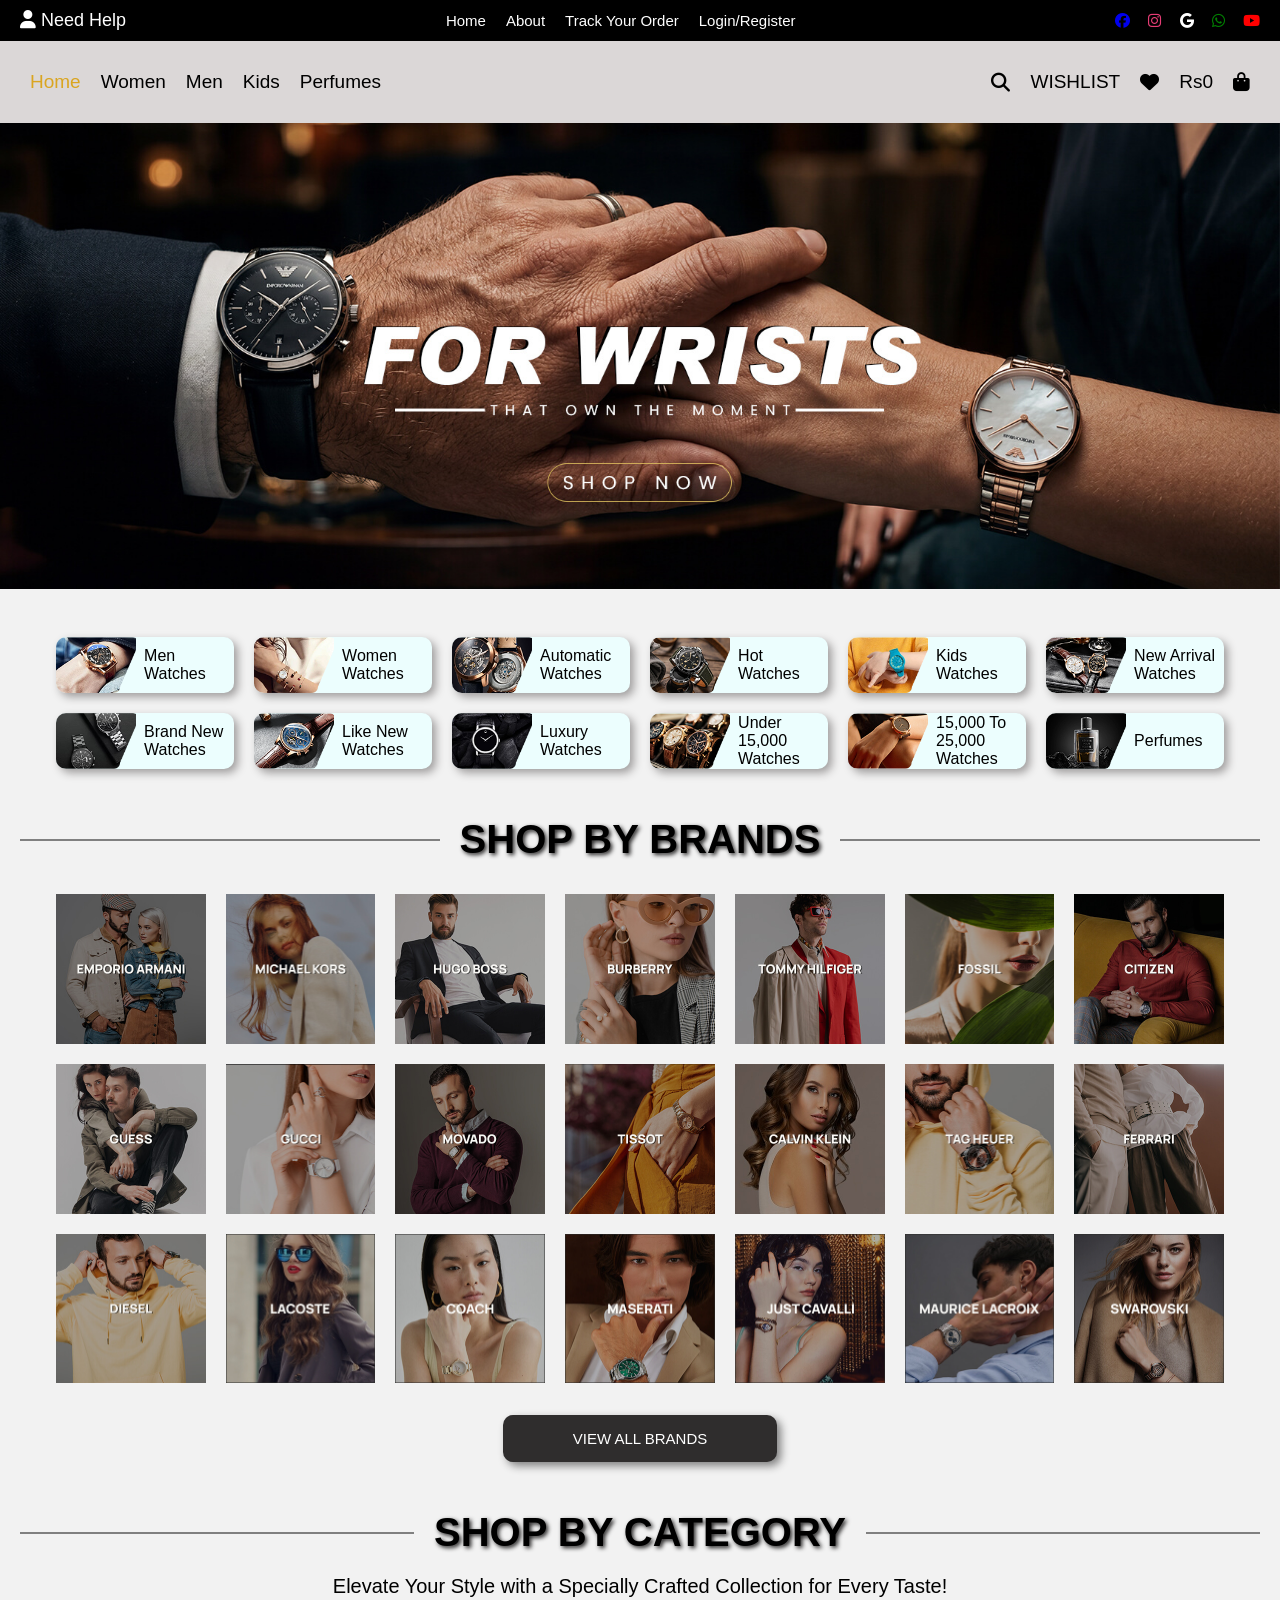
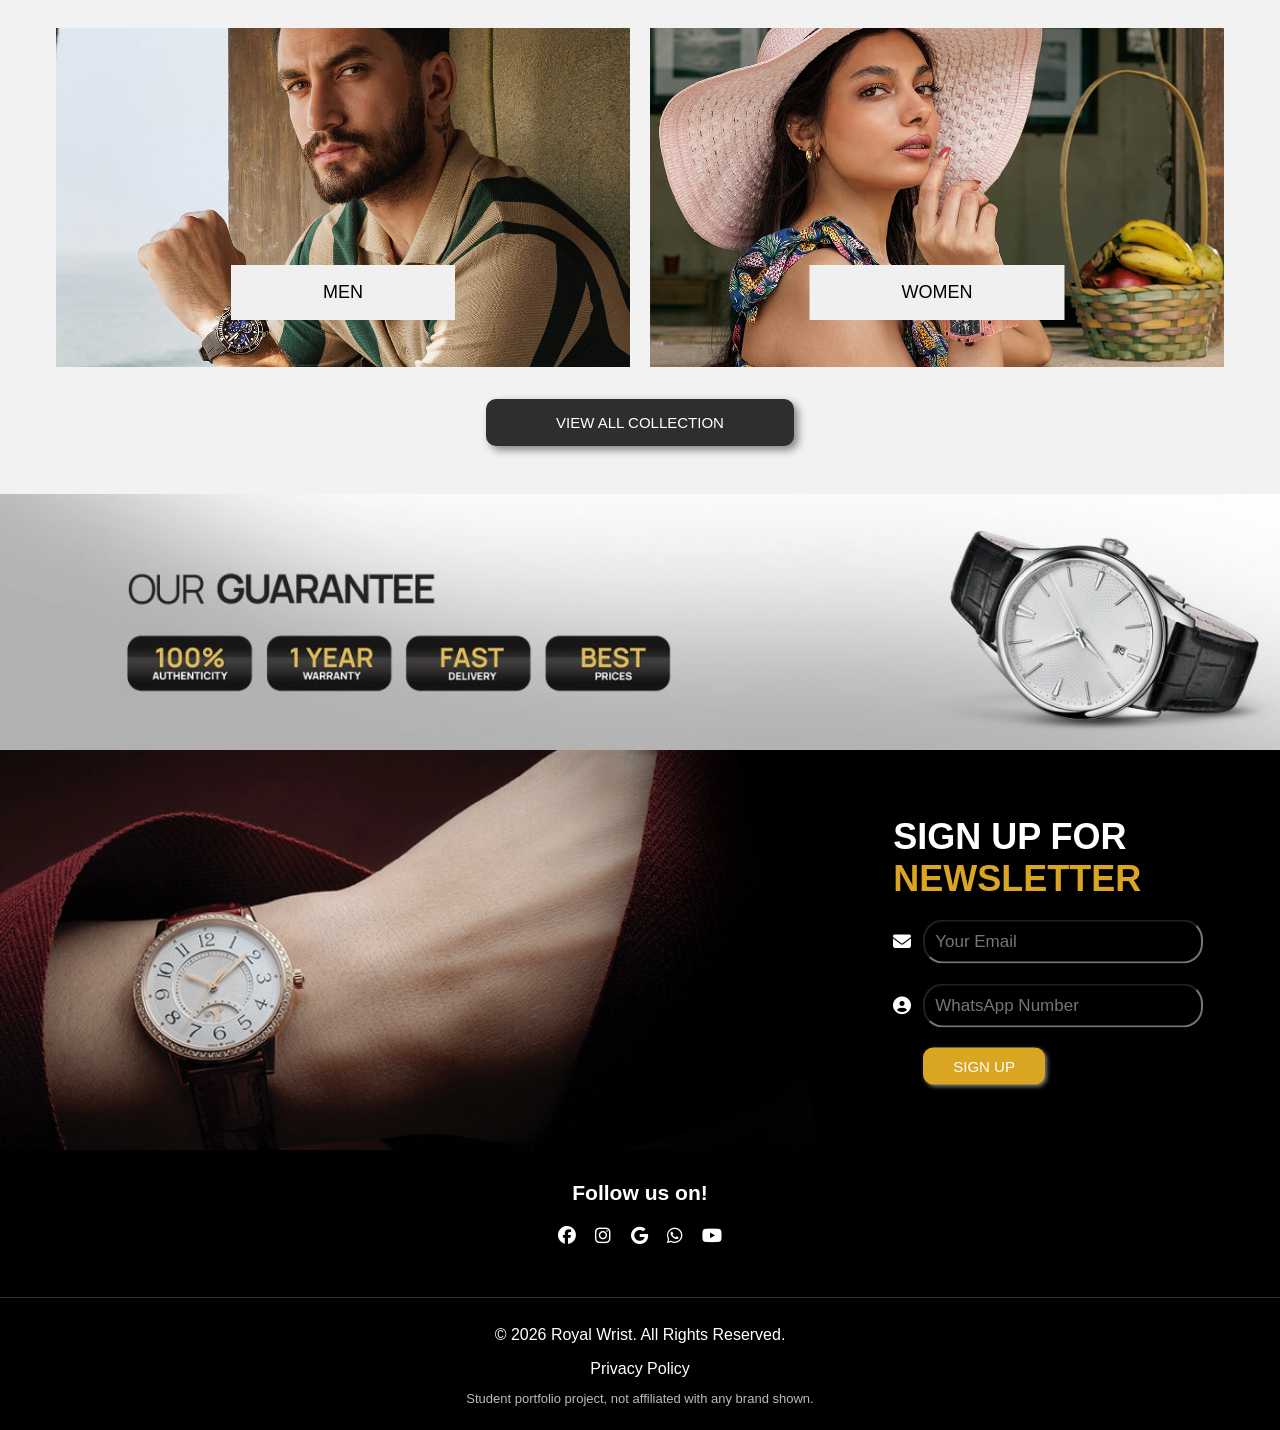
<file: index.html>
<!DOCTYPE html>
<html lang="en">
<head>
    <meta charset="UTF-8">
    <meta name="viewport" content="width=device-width, initial-scale=1.0">
    <title>Royal Wrist | Luxury Watches</title>
    <link rel="stylesheet" href="https://cdnjs.cloudflare.com/ajax/libs/font-awesome/6.5.0/css/all.min.css">
    <link rel="stylesheet" href="css/style.css">

    <style>
.hero {
  display: block;
  width: 100%;
  height: auto;
}

/* Category cards */
.category-grid {
  display: grid;
  grid-template-columns: repeat(6, 1fr);
  gap: 20px;
  max-width: var(--container);
  margin: var(--section-gap) auto 0;
  padding: 0 var(--gutter);
}

.category-card {
  display: flex;
  align-items: center;
  gap: 8px;
  background-color: var(--color-chip);
  border-radius: 10px;
  box-shadow: 4px 4px 8px var(--color-shadow);
  font-size: 16px;
  overflow: hidden;
  cursor: pointer;
}

.category-card img {
  flex: 0 0 45%;
  width: 45%;
  max-width: 100px;
  aspect-ratio: 10 / 7;
  object-fit: cover;
}

.category-card img:hover {
  transform: scale(1.1);
  transition: transform 0.3s ease;
}

.category-card:hover {
  background-color: var(--color-black);
  color: var(--color-white);
  transform: scale(1.1);
  transition: transform 0.3s ease;
}

/* Section headings with a line on each side */
.section-title {
  display: flex;
  align-items: center;
  text-align: center;
  margin: var(--section-gap) 0 0;
  font-size: 40px;
  font-weight: 600;
  text-shadow: 2px 2px 4px rgb(38, 37, 37);
}

.section-title::before,
.section-title::after {
  flex: 1;
  content: "";
  border-bottom: 2px solid gray;
  margin: 0 20px;
}

.tagline {
  text-align: center;
  font-size: 20px;
  margin: 20px var(--gutter) 0;
}

/* Brands */
.brand-grid {
  display: grid;
  grid-template-columns: repeat(7, 1fr);
  gap: 20px;
  max-width: var(--container);
  margin: 32px auto 0;
  padding: 0 var(--gutter);
}

.brand-grid img {
  display: block;
  width: 100%;
  aspect-ratio: 1;
  object-fit: cover;
  cursor: pointer;
}

.brand-grid img:hover {
  transform: scale(1.1);
  transition: transform 0.3s ease;
}

/* Dark centered buttons */
.btn-row {
  text-align: center;
  margin-top: 32px;
}

.btn-dark {
  display: inline-block;
  background-color: var(--color-dark-btn);
  color: var(--color-white);
  font-size: 15px;
  padding: 15px 70px;
  border-radius: 10px;
  box-shadow: 4px 4px 8px gray;
}

/* Men / Women banners */
.banner-grid {
  display: grid;
  grid-template-columns: 1fr 1fr;
  gap: 20px;
  max-width: var(--container);
  margin: 30px auto 0;
  padding: 0 var(--gutter);
}

.banner {
  position: relative;
  overflow: hidden;
}

.banner img {
  display: block;
  width: 100%;
  aspect-ratio: 1124 / 663;
  object-fit: cover;
}

.banner img:hover {
  transform: scale(1.1);
  transition: transform 0.3s ease;
}

.banner-btn {
  position: absolute;
  top: 70%;
  left: 50%;
  transform: translateX(-50%);
  padding: 15px 90px;
  font-size: large;
  color: var(--color-black);
  background-color: rgb(240, 240, 240);
  border: 2px solid transparent;
}

.banner-btn:hover {
  background-color: var(--color-black);
  color: var(--color-gold);
  border-color: var(--color-gold);
}

@media (max-width: 1024px) {
  .category-grid { grid-template-columns: repeat(3, 1fr); }
  .brand-grid { grid-template-columns: repeat(5, 1fr); }
}

@media (max-width: 768px) {
  .brand-grid { grid-template-columns: repeat(4, 1fr); gap: 12px; }
  .section-title { font-size: 28px; }
  .section-title::before,
  .section-title::after { margin: 0 12px; }
  .banner-grid { grid-template-columns: 1fr; }
}

@media (max-width: 520px) {
  .category-grid { grid-template-columns: repeat(2, 1fr); gap: 12px; }
  .category-card { font-size: 14px; }
  .brand-grid { grid-template-columns: repeat(3, 1fr); }
  .tagline { font-size: 17px; }
  .btn-dark { padding: 15px 40px; }
  .banner-btn { padding: 12px 50px; }
}
    </style>
</head>
<body>
  <div class="pk">
    <span class="pk-help"><i class="fa-solid fa-user"></i> Need Help</span>
    <nav class="pk1" aria-label="Account">
      <a href="index.html">Home</a>
      <a href="about.html">About</a>
      <a href="track-order.html">Track Your Order</a>
      <a href="login.html">Login/Register</a>
    </nav>
    <div class="social">
      <a href="#" aria-label="Facebook"><i class="fab fa-facebook"></i></a>
      <a href="#" aria-label="Instagram"><i class="fab fa-instagram icon-instagram"></i></a>
      <a href="#" aria-label="Google"><i class="fab fa-google icon-google"></i></a>
      <a href="#" aria-label="WhatsApp"><i class="fab fa-whatsapp icon-whatsapp"></i></a>
      <a href="#" aria-label="YouTube"><i class="fab fa-youtube icon-youtube"></i></a>
    </div>
  </div>

  <header class="pk2">
    <button class="nav-toggle" aria-label="Menu" aria-expanded="false" aria-controls="main-nav"><i class="fa-solid fa-bars"></i></button>
    <nav class="side1" id="main-nav" aria-label="Main">
      <a class="active" href="index.html">Home</a>
      <a href="women.html">Women</a>
      <a href="men.html">Men</a>
      <a href="kids.html">Kids</a>
      <a href="perfumes.html">Perfumes</a>
    </nav>
    <div class="side2">
      <i class="fa-solid fa-search"></i>
      <a class="wishlist-label" href="#">WISHLIST</a>
      <i class="fa-solid fa-heart"></i>
      <a href="#">Rs0</a>
      <i class="fa-solid fa-bag-shopping"></i>
    </div>
  </header>

  <img class="hero" src="assets/images/hero.jpg" alt="Couple holding hands, both wearing Emporio Armani watches: For wrists that own the moment">

  <div class="category-grid">
    <div class="category-card"><img src="assets/images/cat-men.webp" alt="Men's watch"><span>Men Watches</span></div>
    <div class="category-card"><img src="assets/images/cat-women.webp" alt="Women's watch"><span>Women Watches</span></div>
    <div class="category-card"><img src="assets/images/cat-automatic.webp" alt="Automatic watch"><span>Automatic Watches</span></div>
    <div class="category-card"><img src="assets/images/cat-hot-selling.webp" alt="Hot-selling watch"><span>Hot Watches</span></div>
    <div class="category-card"><img src="assets/images/cat-kids.webp" alt="Kids' watch"><span>Kids Watches</span></div>
    <div class="category-card"><img src="assets/images/cat-new-arrival.webp" alt="New arrival watch"><span>New Arrival Watches</span></div>
    <div class="category-card"><img src="assets/images/cat-brand-new.webp" alt="Brand new watch"><span>Brand New Watches</span></div>
    <div class="category-card"><img src="assets/images/cat-like-new.webp" alt="Like new pre-owned watch"><span>Like New Watches</span></div>
    <div class="category-card"><img src="assets/images/cat-luxury.webp" alt="Luxury watch"><span>Luxury Watches</span></div>
    <div class="category-card"><img src="assets/images/cat-under-15000.webp" alt="Watch under Rs 15,000"><span>Under 15,000 Watches</span></div>
    <div class="category-card"><img src="assets/images/cat-15000-to-25000.webp" alt="Watch between Rs 15,000 and 25,000"><span>15,000 To 25,000 Watches</span></div>
    <div class="category-card"><img src="assets/images/cat-perfumes.webp" alt="Perfume bottle"><span>Perfumes</span></div>
  </div>

  <h2 class="section-title"><span>SHOP BY BRANDS</span></h2>

  <div class="brand-grid">
    <img src="assets/images/brand-emporio-armani.jpg" alt="Emporio Armani">
    <img src="assets/images/brand-michael-kors.jpg" alt="Michael Kors">
    <img src="assets/images/brand-hugo-boss.jpg" alt="Hugo Boss">
    <img src="assets/images/brand-burberry.jpg" alt="Burberry">
    <img src="assets/images/brand-tommy-hilfiger.jpg" alt="Tommy Hilfiger">
    <img src="assets/images/brand-fossil.jpg" alt="Fossil">
    <img src="assets/images/brand-citizen.jpg" alt="Citizen">
    <img src="assets/images/brand-guess.jpg" alt="Guess">
    <img src="assets/images/brand-gucci.jpg" alt="Gucci">
    <img src="assets/images/brand-movado.jpg" alt="Movado">
    <img src="assets/images/brand-tissot.jpg" alt="Tissot">
    <img src="assets/images/brand-calvin-klein.jpg" alt="Calvin Klein">
    <img src="assets/images/brand-tag-heuer.jpg" alt="Tag Heuer">
    <img src="assets/images/brand-ferrari.jpg" alt="Ferrari">
    <img src="assets/images/brand-diesel.jpg" alt="Diesel">
    <img src="assets/images/brand-lacoste.jpg" alt="Lacoste">
    <img src="assets/images/brand-coach.jpg" alt="Coach">
    <img src="assets/images/brand-maserati.jpg" alt="Maserati">
    <img src="assets/images/brand-just-cavalli.jpg" alt="Just Cavalli">
    <img src="assets/images/brand-maurice-lacroix.jpg" alt="Maurice Lacroix">
    <img src="assets/images/brand-swarovski.jpg" alt="Swarovski">
  </div>

  <div class="btn-row">
    <a href="#" class="btn-dark">VIEW ALL BRANDS</a>
  </div>

  <h2 class="section-title"><span>SHOP BY CATEGORY</span></h2>
  <p class="tagline">Elevate Your Style with a Specially Crafted Collection for Every Taste!</p>

  <div class="banner-grid">
    <div class="banner">
      <img src="assets/images/banner-men.jpg" alt="Man wearing a wristwatch">
      <a class="banner-btn" href="men.html">MEN</a>
    </div>
    <div class="banner">
      <img src="assets/images/banner-women.jpg" alt="Woman wearing a pink watch">
      <a class="banner-btn" href="women.html">WOMEN</a>
    </div>
  </div>

  <div class="btn-row">
    <a href="collection.html" class="btn-dark">VIEW ALL COLLECTION</a>
  </div>
  <img class="guarantee" src="assets/images/guarantee.jpg" alt="Our guarantee: 100% authenticity, 1 year warranty, fast delivery, best prices">

  <section class="sign">
    <img class="image" src="assets/images/newsletter.jpg" alt="Man wearing a classic watch with a white dial">
    <div class="sign1">
      <h2>SIGN UP FOR <br><b>NEWSLETTER</b></h2>
      <label class="field"><i class="fa-solid fa-envelope"></i>
        <input class="work" type="email" placeholder="Your Email" aria-label="Your email"></label>
      <label class="field"><i class="fa-solid fa-circle-user"></i>
        <input class="work" type="tel" placeholder="WhatsApp Number" aria-label="WhatsApp number"></label>
      <button type="button">SIGN UP</button>
    </div>
  </section>


  <section class="Follow">
    <h3>Follow us on!</h3>
    <div class="social">
      <a href="#" aria-label="Facebook"><i class="fab fa-facebook"></i></a>
      <a href="#" aria-label="Instagram"><i class="fab fa-instagram"></i></a>
      <a href="#" aria-label="Google"><i class="fab fa-google"></i></a>
      <a href="#" aria-label="WhatsApp"><i class="fab fa-whatsapp"></i></a>
      <a href="#" aria-label="YouTube"><i class="fab fa-youtube"></i></a>
    </div>
  </section>


  <footer class="footer">
    <p>© <span id="year">2026</span> Royal Wrist. All Rights Reserved.</p>
    <a href="#privacy-policy">Privacy Policy</a>
    <p class="disclaimer">Student portfolio project, not affiliated with any brand shown.</p>
  </footer>

  <script src="js/main.js"></script>
</body>
</html>
</file>
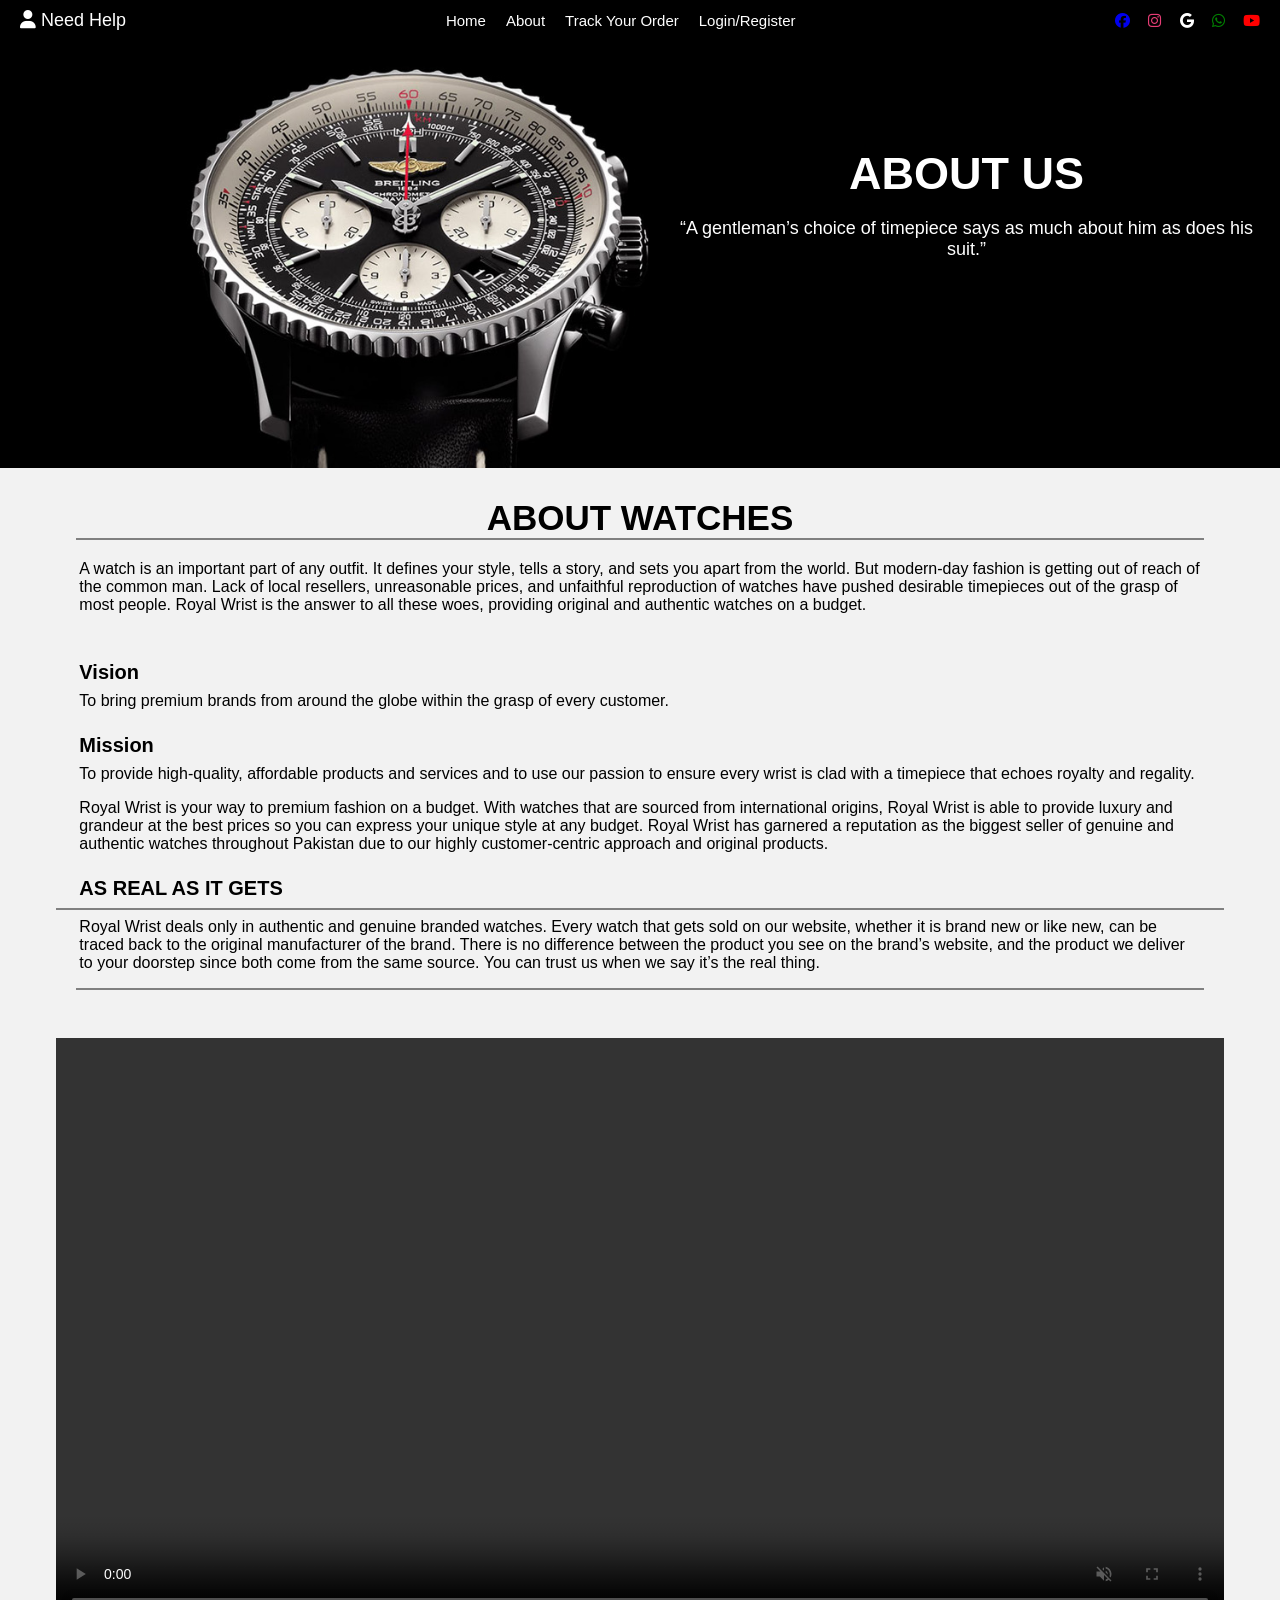
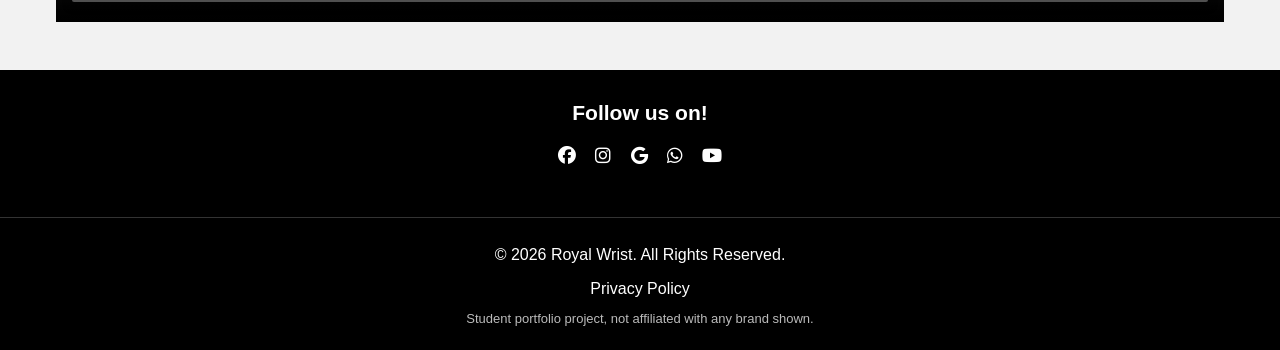
<file: about.html>
<!DOCTYPE html>
<html lang="en">
<head>
    <meta charset="UTF-8">
    <meta name="viewport" content="width=device-width, initial-scale=1.0">
    <title>About | Royal Wrist</title>
    <link rel="stylesheet" href="https://cdnjs.cloudflare.com/ajax/libs/font-awesome/6.5.0/css/all.min.css">
    <link rel="stylesheet" href="css/style.css">

    <style>
.Aboutpic{
    position: relative;
    display: block;
}
.Aboutpic1{
    display: block;
    width: 100%;
    height: auto;
}
.Aboutpic2{
    position: absolute;
    top: 25%;
    right: 2%;
    max-width: 45%;
    color: var(--color-white);
    font-family: var(--font-body);
    font-size: large;
    text-align: center;
}
.Aboutpic2 h1{
    font-family: var(--font-heading);
    font-size: 45px;
    margin: 0 0 8px;
}
.about-content{
    max-width: var(--container);
    margin: 0 auto;
    padding: 0 var(--gutter);
}
.line{
    text-align: center;
    font-family: var(--font-heading);
    font-size: 35px;
    padding-top: 30px;
    border-bottom: 2px solid gray;
    margin: 0 20px;
}
.line2{
    border: 0;
    border-bottom: 2px solid gray;
    margin: 0 20px;
}
.about-heading{
    font-family: var(--font-heading);
    font-size: 20px;
    padding: 0 2%;
    margin: 24px 0 8px;
}
.about-heading.line2{
    padding-bottom: 8px;
}
.about-text{
    font-family: var(--font-body);
    padding: 0 2%;
    margin: 0 0 16px;
    overflow-wrap: break-word;
}
.about-intro{
    padding-top: 20px;
    padding-bottom: 2%;
}
.about-video{
    display: block;
    width: 100%;
    max-width: var(--container);
    height: auto;
    margin: var(--section-gap) auto;
}
@media (max-width: 768px){
    .Aboutpic2{
        position: static;
        max-width: none;
        background-color: var(--color-black);
        color: var(--color-white);
        padding: 16px;
        text-align: center;
    }
    .Aboutpic2 h1{
        font-size: 30px;
    }
    .line{
        font-size: 28px;
        margin: 0;
    }
    .line2{
        margin: 0;
    }
}
    </style>
</head>
<body>
    <div class="pk">
    <span class="pk-help"><i class="fa-solid fa-user"></i> Need Help</span>
    <nav class="pk1" aria-label="Account">
      <a href="index.html">Home</a>
      <a href="about.html">About</a>
      <a href="track-order.html">Track Your Order</a>
      <a href="login.html">Login/Register</a>
    </nav>
    <div class="social">
      <a href="#" aria-label="Facebook"><i class="fab fa-facebook"></i></a>
      <a href="#" aria-label="Instagram"><i class="fab fa-instagram icon-instagram"></i></a>
      <a href="#" aria-label="Google"><i class="fab fa-google icon-google"></i></a>
      <a href="#" aria-label="WhatsApp"><i class="fab fa-whatsapp icon-whatsapp"></i></a>
      <a href="#" aria-label="YouTube"><i class="fab fa-youtube icon-youtube"></i></a>
    </div>
  </div>
    <div class="Aboutpic">
        <img class="Aboutpic1" src="assets/images/about-banner.jpg" alt="Close-up of a luxury wristwatch">
        <div class="Aboutpic2">
          <h1>ABOUT US</h1>
          <p>“A gentleman’s choice of timepiece says as much about him as does his suit.”</p>
        </div>
    </div>
  <main class="about-content">
   <h1 class="line">ABOUT WATCHES</h1>

    <p class="about-text about-intro">
         A watch is an important part of any outfit.
        It defines your style, tells a story, and sets you apart from the world.
         But modern-day fashion is getting out of reach of the common man.
          Lack of local resellers, unreasonable prices, 
          and unfaithful reproduction of watches have pushed desirable
          timepieces out of the grasp of most people.
           Royal Wrist is the answer to all these woes, providing original and authentic
            watches on a budget.</p>
      <h2 class="about-heading">Vision</h2>
      <p class="about-text">
        To bring premium brands from around the globe within the grasp of every customer.</p>
      <h2 class="about-heading">Mission</h2>
<p class="about-text">
  To provide high-quality, affordable products and services and to use our passion to ensure
   every wrist is clad with a timepiece that echoes royalty and regality.</p>
<p class="about-text">
    Royal Wrist is your way to premium fashion on a budget.
    With watches that are sourced from international origins,
     Royal Wrist is able to provide luxury and grandeur at the
      best prices so you can express your unique style at any budget. 
      Royal Wrist has garnered a reputation as the biggest seller 
      of genuine and authentic watches throughout Pakistan due to our 
      highly customer-centric approach and original products.</p>
<h2 class="about-heading line2">AS REAL AS IT GETS</h2>
<p class="about-text">
  Royal Wrist deals only in authentic and genuine branded watches. 
  Every watch that gets sold on our website, whether it is brand new or like
   new, can be traced back to the original manufacturer of the brand. There is 
   no difference between the product you see on the brand’s website, and the
    product we deliver to your doorstep since both come from the same source.
    You can trust us when we say it’s the real thing.</p>
    <hr class="line2">

    <video class="about-video" controls loop muted autoplay>
    <source src="assets/video/watch-video.mp4" type="video/mp4">
</video>
  </main>

<section class="Follow">
    <h3>Follow us on!</h3>
    <div class="social">
      <a href="#" aria-label="Facebook"><i class="fab fa-facebook"></i></a>
      <a href="#" aria-label="Instagram"><i class="fab fa-instagram"></i></a>
      <a href="#" aria-label="Google"><i class="fab fa-google"></i></a>
      <a href="#" aria-label="WhatsApp"><i class="fab fa-whatsapp"></i></a>
      <a href="#" aria-label="YouTube"><i class="fab fa-youtube"></i></a>
    </div>
  </section>

<footer class="footer">
    <p>© <span id="year">2026</span> Royal Wrist. All Rights Reserved.</p>
    <a href="#privacy-policy">Privacy Policy</a>
    <p class="disclaimer">Student portfolio project, not affiliated with any brand shown.</p>
  </footer>

  <script src="js/main.js"></script>
</body>
</html>
</file>
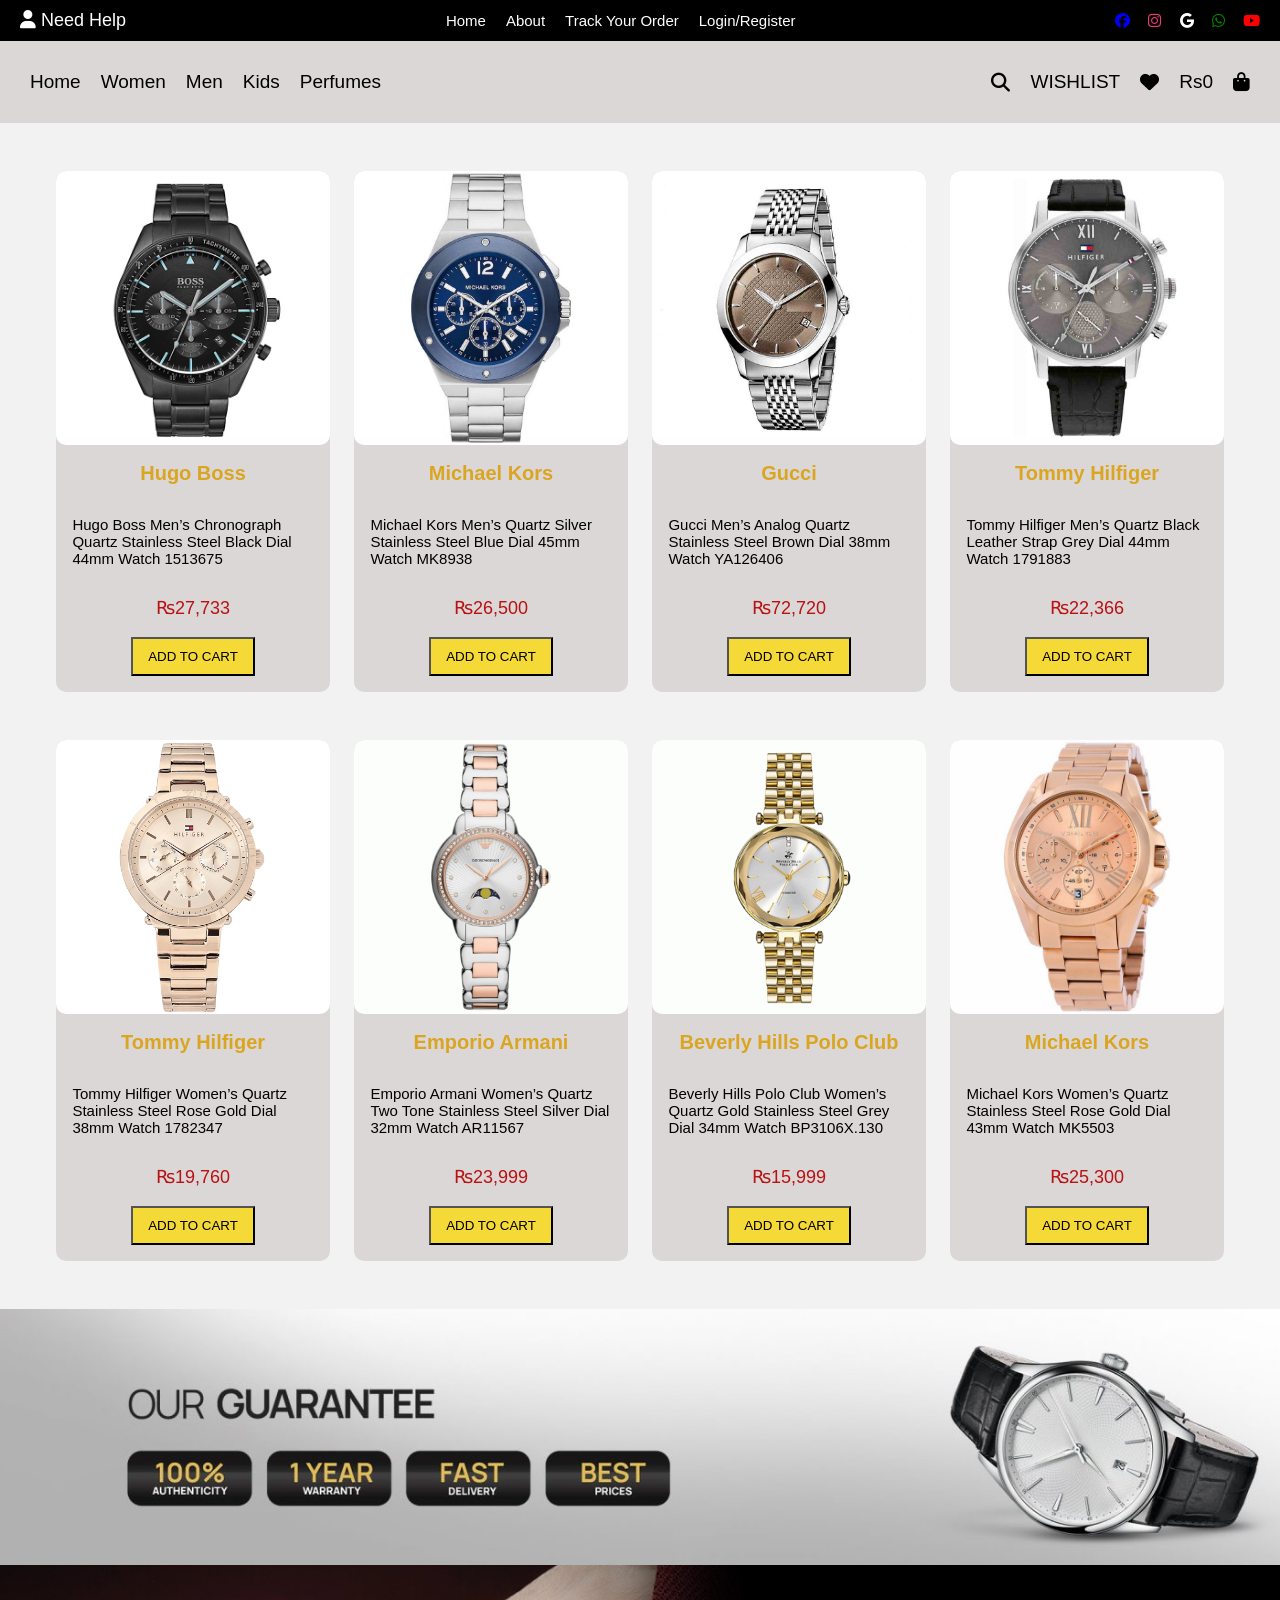
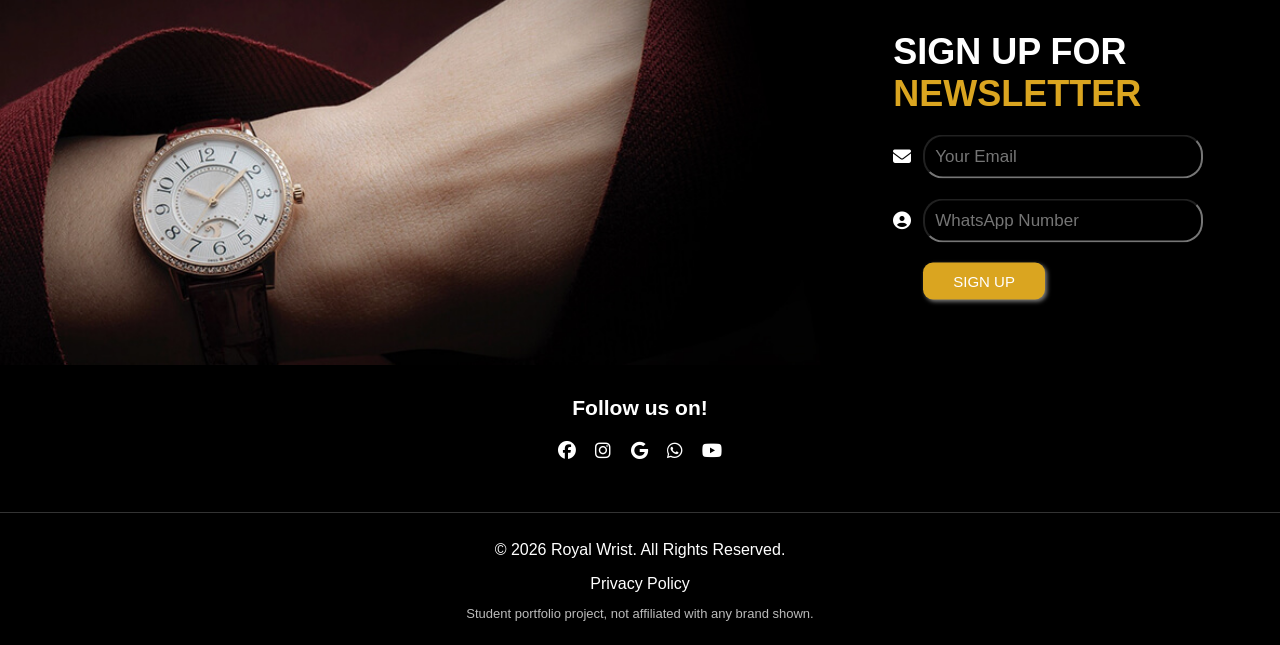
<file: collection.html>
<!DOCTYPE html>
<html lang="en">
<head>
    <meta charset="UTF-8">
    <meta name="viewport" content="width=device-width, initial-scale=1.0">
    <title>All Watches | Royal Wrist</title>
    <link rel="stylesheet" href="https://cdnjs.cloudflare.com/ajax/libs/font-awesome/6.5.0/css/all.min.css">
    <link rel="stylesheet" href="css/style.css">
</head>
<body>
  <div class="pk">
    <span class="pk-help"><i class="fa-solid fa-user"></i> Need Help</span>
    <nav class="pk1" aria-label="Account">
      <a href="index.html">Home</a>
      <a href="about.html">About</a>
      <a href="track-order.html">Track Your Order</a>
      <a href="login.html">Login/Register</a>
    </nav>
    <div class="social">
      <a href="#" aria-label="Facebook"><i class="fab fa-facebook"></i></a>
      <a href="#" aria-label="Instagram"><i class="fab fa-instagram icon-instagram"></i></a>
      <a href="#" aria-label="Google"><i class="fab fa-google icon-google"></i></a>
      <a href="#" aria-label="WhatsApp"><i class="fab fa-whatsapp icon-whatsapp"></i></a>
      <a href="#" aria-label="YouTube"><i class="fab fa-youtube icon-youtube"></i></a>
    </div>
  </div>

  <header class="pk2">
    <button class="nav-toggle" aria-label="Menu" aria-expanded="false" aria-controls="main-nav"><i class="fa-solid fa-bars"></i></button>
    <nav class="side1" id="main-nav" aria-label="Main">
      <a href="index.html">Home</a>
      <a href="women.html">Women</a>
      <a href="men.html">Men</a>
      <a href="kids.html">Kids</a>
      <a href="perfumes.html">Perfumes</a>
    </nav>
    <div class="side2">
      <i class="fa-solid fa-search"></i>
      <a class="wishlist-label" href="#">WISHLIST</a>
      <i class="fa-solid fa-heart"></i>
      <a href="#">Rs0</a>
      <i class="fa-solid fa-bag-shopping"></i>
    </div>
  </header>

  <div class="card0">
    <div class="card">
      <img src="assets/images/men-1.jpg" alt="Hugo Boss men's chronograph watch with black dial">
      <h2 class="card1">Hugo Boss</h2>
      <p class="card2">Hugo Boss Men’s Chronograph Quartz Stainless Steel Black Dial 44mm Watch 1513675</p>
      <p class="card3">₨27,733</p>
      <button type="button">ADD TO CART</button>
    </div>
    <div class="card">
      <img src="assets/images/men-2.jpg" alt="Michael Kors men's silver steel watch with blue dial">
      <h2 class="card1">Michael Kors</h2>
      <p class="card2">Michael Kors Men’s Quartz Silver Stainless Steel Blue Dial 45mm Watch MK8938</p>
      <p class="card3">₨26,500</p>
      <button type="button">ADD TO CART</button>
    </div>
    <div class="card">
      <img src="assets/images/men-3.jpg" alt="Gucci men's steel watch with brown dial">
      <h2 class="card1">Gucci</h2>
      <p class="card2">Gucci Men’s Analog Quartz Stainless Steel Brown Dial 38mm Watch YA126406</p>
      <p class="card3">₨72,720</p>
      <button type="button">ADD TO CART</button>
    </div>
    <div class="card">
      <img src="assets/images/men-4.jpg" alt="Tommy Hilfiger men's black leather strap watch, grey dial">
      <h2 class="card1">Tommy Hilfiger</h2>
      <p class="card2">Tommy Hilfiger Men’s Quartz Black Leather Strap Grey Dial 44mm Watch 1791883</p>
      <p class="card3">₨22,366</p>
      <button type="button">ADD TO CART</button>
    </div>
  </div>

  <div class="card0">
    <div class="card">
      <img src="assets/images/women-1.jpg" alt="Tommy Hilfiger women's steel watch with rose gold dial">
      <h2 class="card1">Tommy Hilfiger</h2>
      <p class="card2">Tommy Hilfiger Women’s Quartz Stainless Steel Rose Gold Dial 38mm Watch 1782347</p>
      <p class="card3">₨19,760</p>
      <button type="button">ADD TO CART</button>
    </div>
    <div class="card">
      <img src="assets/images/women-2.webp" alt="Emporio Armani women's two-tone watch with silver dial">
      <h2 class="card1">Emporio Armani</h2>
      <p class="card2">Emporio Armani Women’s Quartz Two Tone Stainless Steel Silver Dial 32mm Watch AR11567</p>
      <p class="card3">₨23,999</p>
      <button type="button">ADD TO CART</button>
    </div>
    <div class="card">
      <img src="assets/images/women-3.webp" alt="Beverly Hills Polo Club women's gold watch, grey dial">
      <h2 class="card1">Beverly Hills Polo Club</h2>
      <p class="card2">Beverly Hills Polo Club Women’s Quartz Gold Stainless Steel Grey Dial 34mm Watch BP3106X.130</p>
      <p class="card3">₨15,999</p>
      <button type="button">ADD TO CART</button>
    </div>
    <div class="card">
      <img src="assets/images/women-4.jpg" alt="Michael Kors women's steel watch with rose gold dial">
      <h2 class="card1">Michael Kors</h2>
      <p class="card2">Michael Kors Women’s Quartz Stainless Steel Rose Gold Dial 43mm Watch MK5503</p>
      <p class="card3">₨25,300</p>
      <button type="button">ADD TO CART</button>
    </div>
  </div>

  <img class="guarantee" src="assets/images/guarantee.jpg" alt="Our guarantee: 100% authenticity, 1 year warranty, fast delivery, best prices">

  <section class="sign">
    <img class="image" src="assets/images/newsletter.jpg" alt="Man wearing a classic watch with a white dial">
    <div class="sign1">
      <h2>SIGN UP FOR <br><b>NEWSLETTER</b></h2>
      <label class="field"><i class="fa-solid fa-envelope"></i>
        <input class="work" type="email" placeholder="Your Email" aria-label="Your email"></label>
      <label class="field"><i class="fa-solid fa-circle-user"></i>
        <input class="work" type="tel" placeholder="WhatsApp Number" aria-label="WhatsApp number"></label>
      <button type="button">SIGN UP</button>
    </div>
  </section>

  <section class="Follow">
    <h3>Follow us on!</h3>
    <div class="social">
      <a href="#" aria-label="Facebook"><i class="fab fa-facebook"></i></a>
      <a href="#" aria-label="Instagram"><i class="fab fa-instagram"></i></a>
      <a href="#" aria-label="Google"><i class="fab fa-google"></i></a>
      <a href="#" aria-label="WhatsApp"><i class="fab fa-whatsapp"></i></a>
      <a href="#" aria-label="YouTube"><i class="fab fa-youtube"></i></a>
    </div>
  </section>

  <footer class="footer">
    <p>© <span id="year">2026</span> Royal Wrist. All Rights Reserved.</p>
    <a href="#privacy-policy">Privacy Policy</a>
    <p class="disclaimer">Student portfolio project, not affiliated with any brand shown.</p>
  </footer>

  <script src="js/main.js"></script>
</body>
</html>
</file>
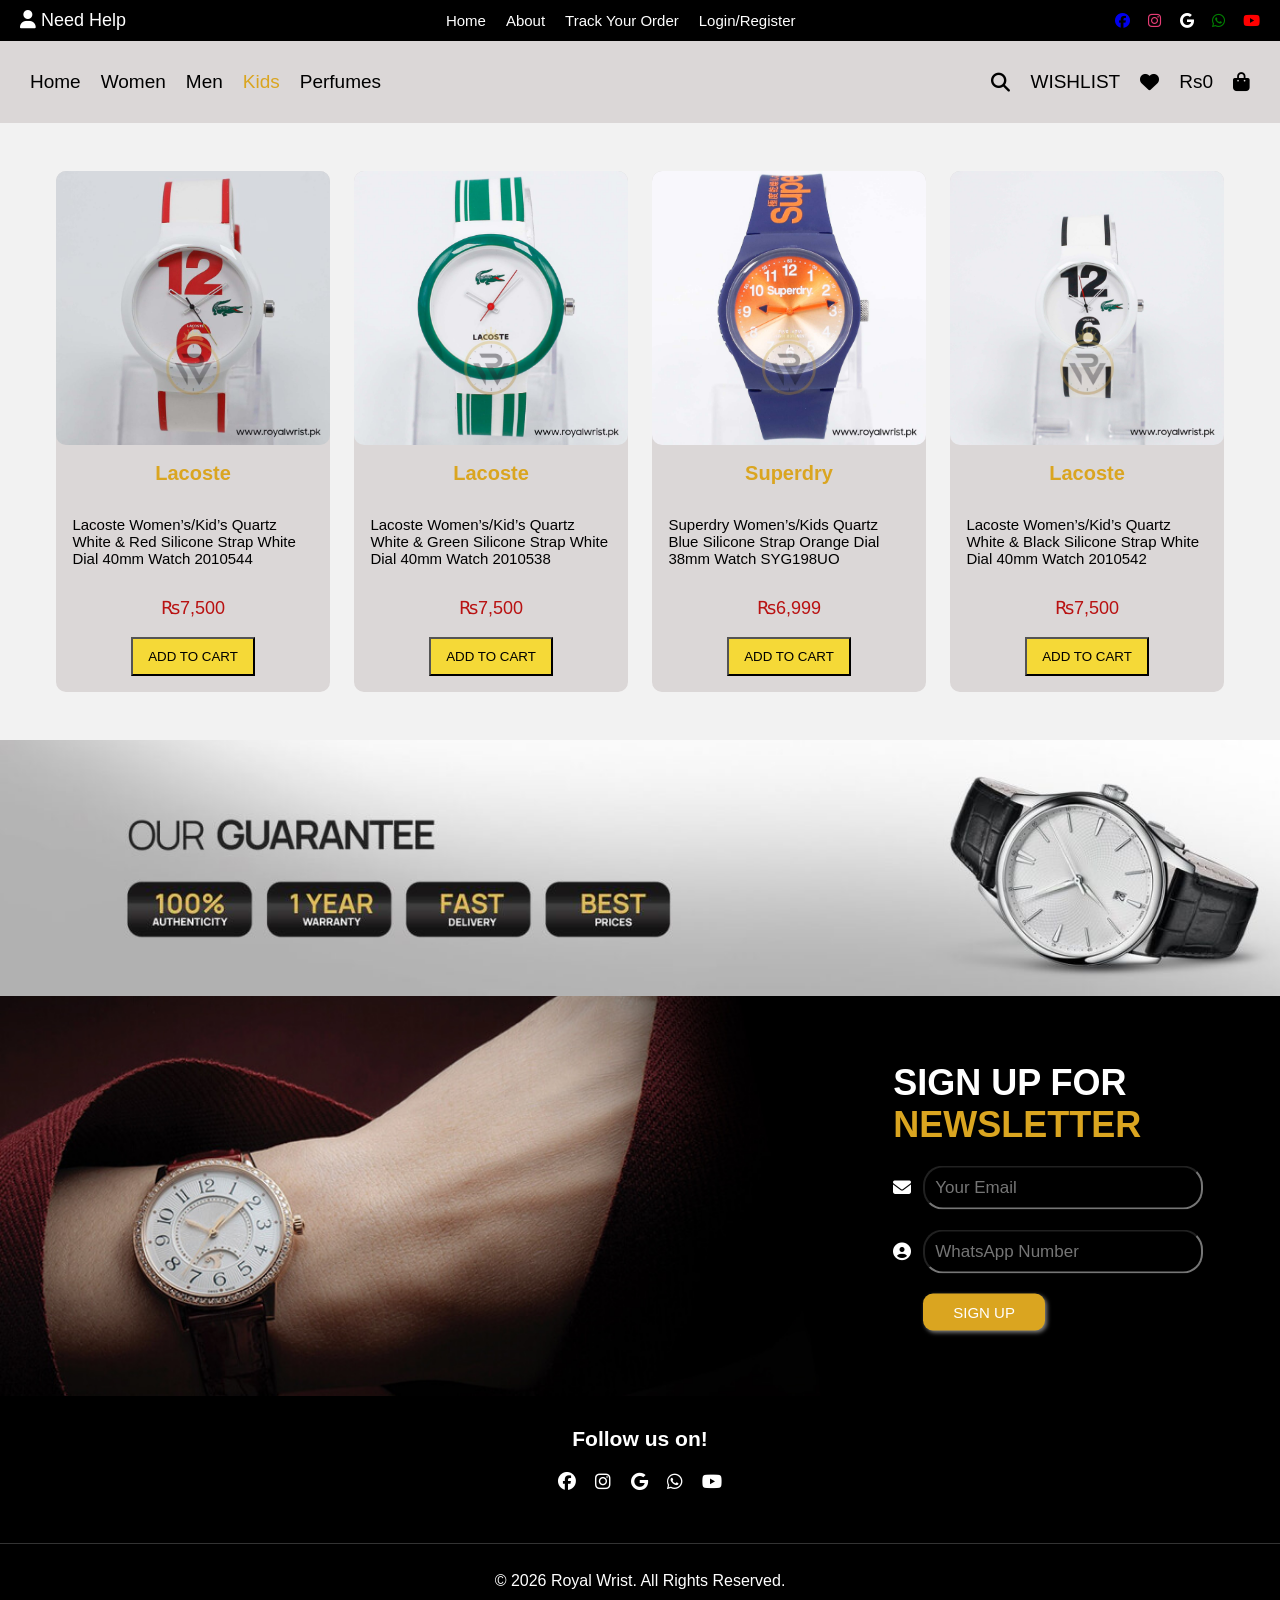
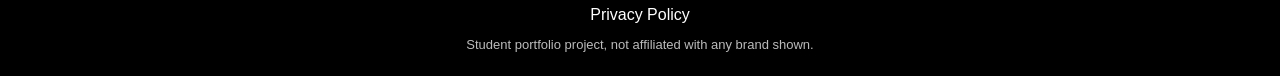
<file: kids.html>
<!DOCTYPE html>
<html lang="en">
<head>
    <meta charset="UTF-8">
    <meta name="viewport" content="width=device-width, initial-scale=1.0">
    <title>Kids Watches | Royal Wrist</title>
    <link rel="stylesheet" href="https://cdnjs.cloudflare.com/ajax/libs/font-awesome/6.5.0/css/all.min.css">
    <link rel="stylesheet" href="css/style.css">
</head>
<body>
  <div class="pk">
    <span class="pk-help"><i class="fa-solid fa-user"></i> Need Help</span>
    <nav class="pk1" aria-label="Account">
      <a href="index.html">Home</a>
      <a href="about.html">About</a>
      <a href="track-order.html">Track Your Order</a>
      <a href="login.html">Login/Register</a>
    </nav>
    <div class="social">
      <a href="#" aria-label="Facebook"><i class="fab fa-facebook"></i></a>
      <a href="#" aria-label="Instagram"><i class="fab fa-instagram icon-instagram"></i></a>
      <a href="#" aria-label="Google"><i class="fab fa-google icon-google"></i></a>
      <a href="#" aria-label="WhatsApp"><i class="fab fa-whatsapp icon-whatsapp"></i></a>
      <a href="#" aria-label="YouTube"><i class="fab fa-youtube icon-youtube"></i></a>
    </div>
  </div>

  <header class="pk2">
    <button class="nav-toggle" aria-label="Menu" aria-expanded="false" aria-controls="main-nav"><i class="fa-solid fa-bars"></i></button>
    <nav class="side1" id="main-nav" aria-label="Main">
      <a href="index.html">Home</a>
      <a href="women.html">Women</a>
      <a href="men.html">Men</a>
      <a class="active" href="kids.html">Kids</a>
      <a href="perfumes.html">Perfumes</a>
    </nav>
    <div class="side2">
      <i class="fa-solid fa-search"></i>
      <a class="wishlist-label" href="#">WISHLIST</a>
      <i class="fa-solid fa-heart"></i>
      <a href="#">Rs0</a>
      <i class="fa-solid fa-bag-shopping"></i>
    </div>
  </header>

  <div class="card0">
    <div class="card">
      <img src="assets/images/kids-1.jpg" alt="Lacoste white and red silicone strap watch">
      <h2 class="card1">Lacoste</h2>
      <p class="card2">Lacoste Women’s/Kid’s Quartz White & Red Silicone Strap White Dial 40mm Watch 2010544</p>
      <p class="card3">₨7,500</p>
      <button type="button">ADD TO CART</button>
    </div>
    <div class="card">
      <img src="assets/images/kids-2.jpg" alt="Lacoste white and green silicone strap watch">
      <h2 class="card1">Lacoste</h2>
      <p class="card2">Lacoste Women’s/Kid’s Quartz White & Green Silicone Strap White Dial 40mm Watch 2010538</p>
      <p class="card3">₨7,500</p>
      <button type="button">ADD TO CART</button>
    </div>
    <div class="card">
      <img src="assets/images/kids-3.jpg" alt="Superdry blue strap watch with orange dial">
      <h2 class="card1">Superdry</h2>
      <p class="card2">Superdry Women’s/Kids Quartz Blue Silicone Strap Orange Dial 38mm Watch SYG198UO</p>
      <p class="card3">₨6,999</p>
      <button type="button">ADD TO CART</button>
    </div>
    <div class="card">
      <img src="assets/images/kids-4.jpg" alt="Lacoste white and black silicone strap watch">
      <h2 class="card1">Lacoste</h2>
      <p class="card2">Lacoste Women’s/Kid’s Quartz White & Black Silicone Strap White Dial 40mm Watch 2010542</p>
      <p class="card3">₨7,500</p>
      <button type="button">ADD TO CART</button>
    </div>
  </div>

  <img class="guarantee" src="assets/images/guarantee.jpg" alt="Our guarantee: 100% authenticity, 1 year warranty, fast delivery, best prices">

  <section class="sign">
    <img class="image" src="assets/images/newsletter.jpg" alt="Man wearing a classic watch with a white dial">
    <div class="sign1">
      <h2>SIGN UP FOR <br><b>NEWSLETTER</b></h2>
      <label class="field"><i class="fa-solid fa-envelope"></i>
        <input class="work" type="email" placeholder="Your Email" aria-label="Your email"></label>
      <label class="field"><i class="fa-solid fa-circle-user"></i>
        <input class="work" type="tel" placeholder="WhatsApp Number" aria-label="WhatsApp number"></label>
      <button type="button">SIGN UP</button>
    </div>
  </section>

  <section class="Follow">
    <h3>Follow us on!</h3>
    <div class="social">
      <a href="#" aria-label="Facebook"><i class="fab fa-facebook"></i></a>
      <a href="#" aria-label="Instagram"><i class="fab fa-instagram"></i></a>
      <a href="#" aria-label="Google"><i class="fab fa-google"></i></a>
      <a href="#" aria-label="WhatsApp"><i class="fab fa-whatsapp"></i></a>
      <a href="#" aria-label="YouTube"><i class="fab fa-youtube"></i></a>
    </div>
  </section>

  <footer class="footer">
    <p>© <span id="year">2026</span> Royal Wrist. All Rights Reserved.</p>
    <a href="#privacy-policy">Privacy Policy</a>
    <p class="disclaimer">Student portfolio project, not affiliated with any brand shown.</p>
  </footer>

  <script src="js/main.js"></script>
</body>
</html>
</file>
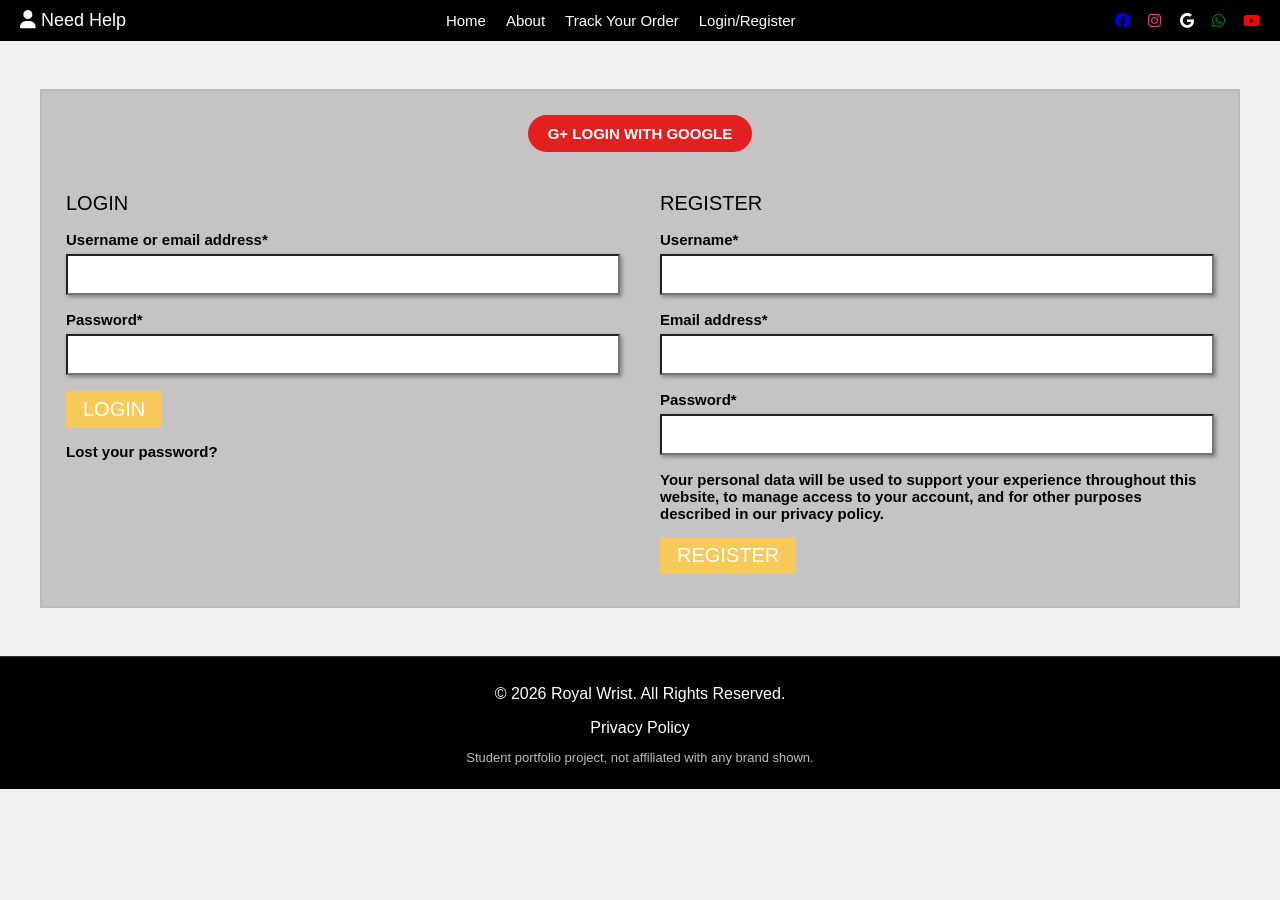
<file: login.html>
<!DOCTYPE html>
<html lang="en">
<head>
    <meta charset="UTF-8">
    <meta name="viewport" content="width=device-width, initial-scale=1.0">
    <title>Login / Register | Royal Wrist</title>
        <link rel="stylesheet" href="https://cdnjs.cloudflare.com/ajax/libs/font-awesome/6.5.0/css/all.min.css">
    <link rel="stylesheet" href="css/style.css">

    <style>
.box{
  border: 2px solid rgb(186, 185, 185);
  background-color: rgb(197, 195, 195);
  width: calc(100% - 2 * var(--gutter));
  max-width: var(--container);
  margin: var(--section-gap) auto;
  padding: 24px;
}
.login{
    text-align: center;
    margin-bottom: 40px;
}
.login span{
    display: inline-block;
    padding: 10px 20px;
    border-radius: 50px;
    cursor: pointer;
    font-size: 15px;
    background-color: var(--color-google);
    color: var(--color-white);
}
.login span:hover{
    background-color: var(--color-google-hover);
}
.track3{
    display: grid;
    grid-template-columns: 1fr 1fr;
    gap: 40px;
}
.track3 label{
    display: inline-block;
    margin-bottom: 6px;
}
.label-title{
    font-size: 20px;
    font-weight: normal;
    margin: 0 0 16px;
}
.label-field{
    font-size: 15px;
}
.track3 input{
    display: block;
    width: 100%;
    padding: 10px 20px;
    margin-bottom: 16px;
    box-shadow: 2px 2px 4px gray;
    font-size: 15px;
}
.box button{
    display: block;
    padding: 5px 15px;
    margin: 8px 0;
    background-color: var(--color-form-btn);
    cursor: pointer;
    font-size: 20px;
    color: var(--color-white);
    border: 2px solid var(--color-form-btn);
}
@media (max-width: 768px){
    .track3{
        grid-template-columns: 1fr;
    }
}
    </style>
</head>
<body>
    <div class="pk">
    <span class="pk-help"><i class="fa-solid fa-user"></i> Need Help</span>
    <nav class="pk1" aria-label="Account">
      <a href="index.html">Home</a>
      <a href="about.html">About</a>
      <a href="track-order.html">Track Your Order</a>
      <a href="login.html">Login/Register</a>
    </nav>
    <div class="social">
      <a href="#" aria-label="Facebook"><i class="fab fa-facebook"></i></a>
      <a href="#" aria-label="Instagram"><i class="fab fa-instagram icon-instagram"></i></a>
      <a href="#" aria-label="Google"><i class="fab fa-google icon-google"></i></a>
      <a href="#" aria-label="WhatsApp"><i class="fab fa-whatsapp icon-whatsapp"></i></a>
      <a href="#" aria-label="YouTube"><i class="fab fa-youtube icon-youtube"></i></a>
    </div>
  </div>

<div class="box">
      <div class="login">
        <span><b>G+ LOGIN WITH GOOGLE</b></span>
      </div>

      <div class="track3">
       <div class="id1">
         <h2 class="label-title">LOGIN</h2>
         <label class="label-field" for="login-user"><b>Username or email address*</b></label>
         <input type="email" id="login-user">
         <label class="label-field" for="login-pass"><b>Password*</b></label>
         <input type="password" id="login-pass">
         <button>LOGIN</button>
         <p class="label-field"><b>Lost your password?</b></p>
        </div>
        <div class="id2">
         <h2 class="label-title">REGISTER</h2>
         <label class="label-field" for="reg-user"><b>Username*</b></label>
         <input type="text" id="reg-user">
         <label class="label-field" for="reg-email"><b>Email address*</b></label>
         <input type="email" id="reg-email">
         <label class="label-field" for="reg-pass"><b>Password*</b></label>
         <input type="password" id="reg-pass">
         <p class="label-field"><b>Your personal data will be used to support your experience throughout this website, to manage access to your account, and for other purposes described in our privacy policy.</b></p>
         <button>REGISTER</button>
        </div>
      </div>
</div>

<footer class="footer">
    <p>© <span id="year">2026</span> Royal Wrist. All Rights Reserved.</p>
    <a href="#privacy-policy">Privacy Policy</a>
    <p class="disclaimer">Student portfolio project, not affiliated with any brand shown.</p>
  </footer>

  <script src="js/main.js"></script>
</body>
</html>
</file>
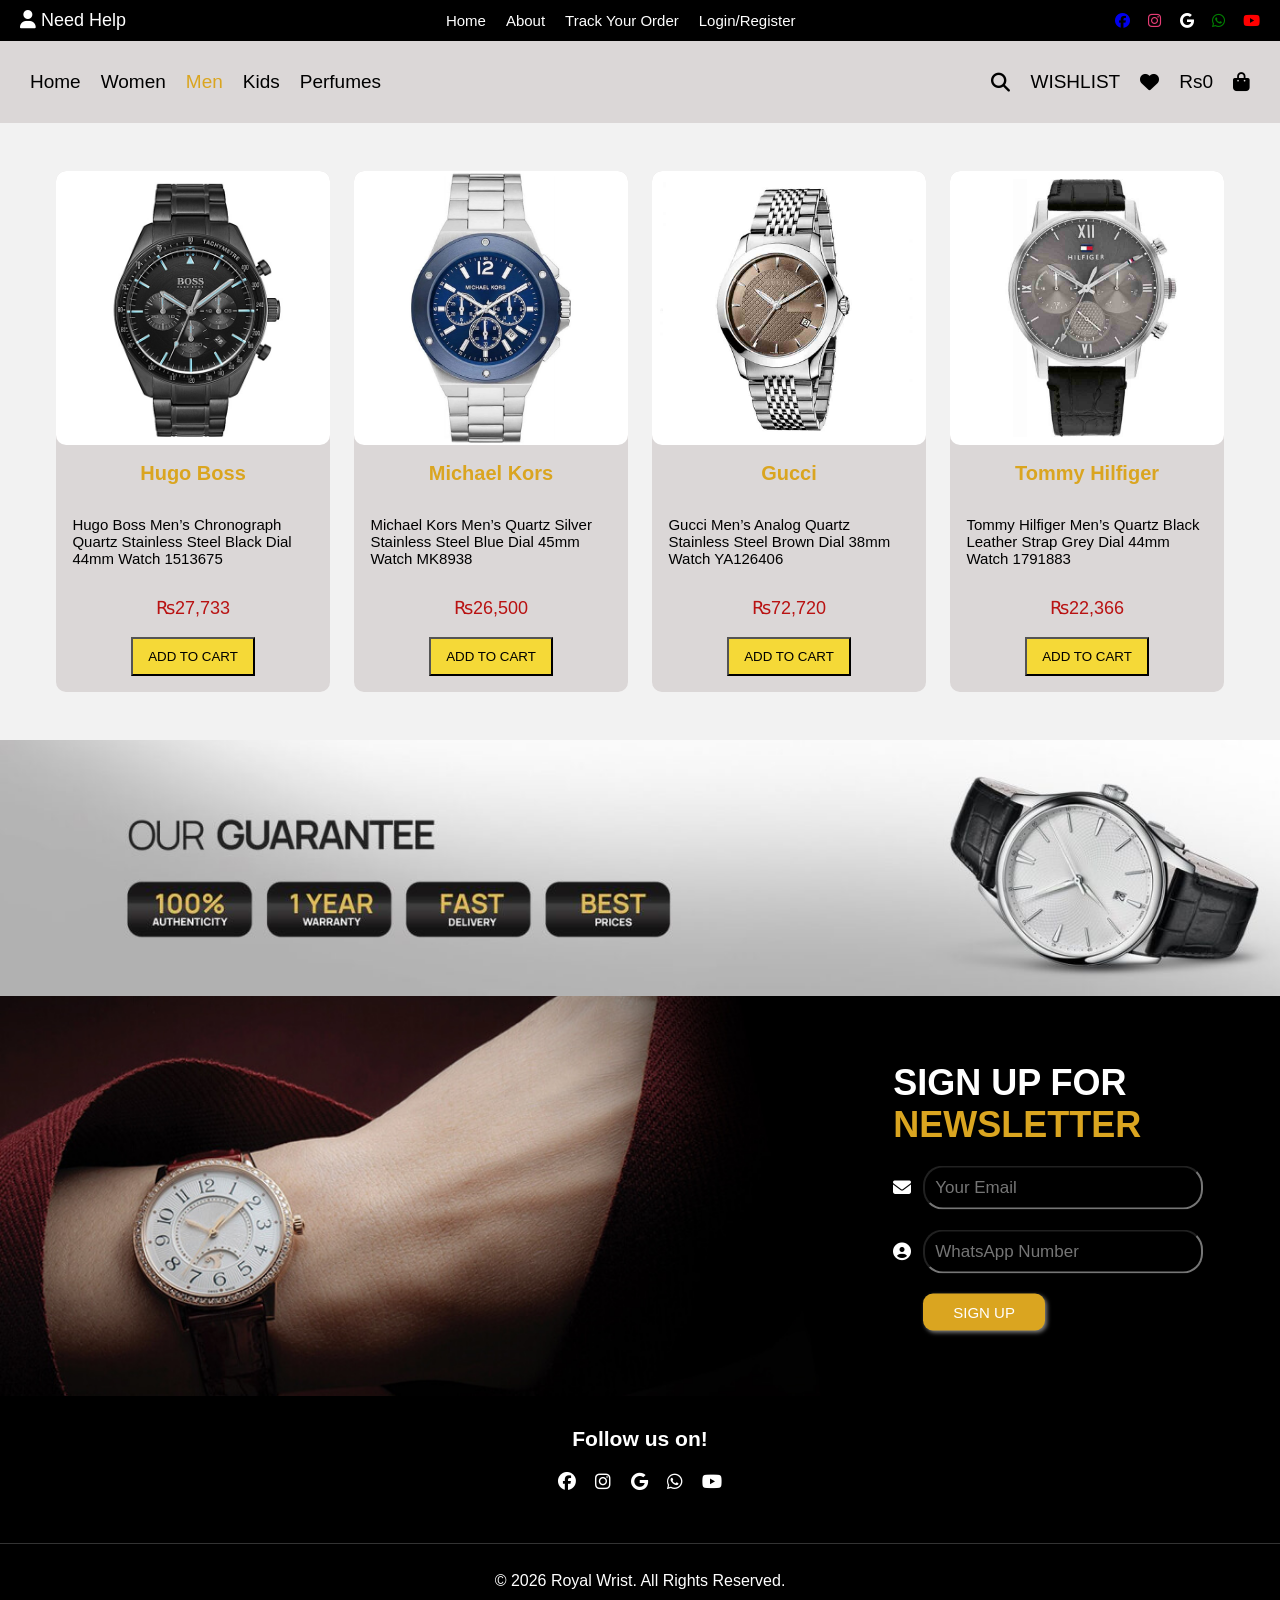
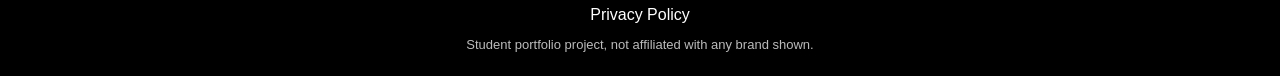
<file: men.html>
<!DOCTYPE html>
<html lang="en">
<head>
    <meta charset="UTF-8">
    <meta name="viewport" content="width=device-width, initial-scale=1.0">
    <title>Men Watches | Royal Wrist</title>
    <link rel="stylesheet" href="https://cdnjs.cloudflare.com/ajax/libs/font-awesome/6.5.0/css/all.min.css">
    <link rel="stylesheet" href="css/style.css">
</head>
<body>
  <div class="pk">
    <span class="pk-help"><i class="fa-solid fa-user"></i> Need Help</span>
    <nav class="pk1" aria-label="Account">
      <a href="index.html">Home</a>
      <a href="about.html">About</a>
      <a href="track-order.html">Track Your Order</a>
      <a href="login.html">Login/Register</a>
    </nav>
    <div class="social">
      <a href="#" aria-label="Facebook"><i class="fab fa-facebook"></i></a>
      <a href="#" aria-label="Instagram"><i class="fab fa-instagram icon-instagram"></i></a>
      <a href="#" aria-label="Google"><i class="fab fa-google icon-google"></i></a>
      <a href="#" aria-label="WhatsApp"><i class="fab fa-whatsapp icon-whatsapp"></i></a>
      <a href="#" aria-label="YouTube"><i class="fab fa-youtube icon-youtube"></i></a>
    </div>
  </div>

  <header class="pk2">
    <button class="nav-toggle" aria-label="Menu" aria-expanded="false" aria-controls="main-nav"><i class="fa-solid fa-bars"></i></button>
    <nav class="side1" id="main-nav" aria-label="Main">
      <a href="index.html">Home</a>
      <a href="women.html">Women</a>
      <a class="active" href="men.html">Men</a>
      <a href="kids.html">Kids</a>
      <a href="perfumes.html">Perfumes</a>
    </nav>
    <div class="side2">
      <i class="fa-solid fa-search"></i>
      <a class="wishlist-label" href="#">WISHLIST</a>
      <i class="fa-solid fa-heart"></i>
      <a href="#">Rs0</a>
      <i class="fa-solid fa-bag-shopping"></i>
    </div>
  </header>

  <div class="card0">
    <div class="card">
      <img src="assets/images/men-1.jpg" alt="Hugo Boss men's chronograph watch with black dial">
      <h2 class="card1">Hugo Boss</h2>
      <p class="card2">Hugo Boss Men’s Chronograph Quartz Stainless Steel Black Dial 44mm Watch 1513675</p>
      <p class="card3">₨27,733</p>
      <button type="button">ADD TO CART</button>
    </div>
    <div class="card">
      <img src="assets/images/men-2.jpg" alt="Michael Kors men's silver steel watch with blue dial">
      <h2 class="card1">Michael Kors</h2>
      <p class="card2">Michael Kors Men’s Quartz Silver Stainless Steel Blue Dial 45mm Watch MK8938</p>
      <p class="card3">₨26,500</p>
      <button type="button">ADD TO CART</button>
    </div>
    <div class="card">
      <img src="assets/images/men-3.jpg" alt="Gucci men's steel watch with brown dial">
      <h2 class="card1">Gucci</h2>
      <p class="card2">Gucci Men’s Analog Quartz Stainless Steel Brown Dial 38mm Watch YA126406</p>
      <p class="card3">₨72,720</p>
      <button type="button">ADD TO CART</button>
    </div>
    <div class="card">
      <img src="assets/images/men-4.jpg" alt="Tommy Hilfiger men's black leather strap watch, grey dial">
      <h2 class="card1">Tommy Hilfiger</h2>
      <p class="card2">Tommy Hilfiger Men’s Quartz Black Leather Strap Grey Dial 44mm Watch 1791883</p>
      <p class="card3">₨22,366</p>
      <button type="button">ADD TO CART</button>
    </div>
  </div>

  <img class="guarantee" src="assets/images/guarantee.jpg" alt="Our guarantee: 100% authenticity, 1 year warranty, fast delivery, best prices">

  <section class="sign">
    <img class="image" src="assets/images/newsletter.jpg" alt="Man wearing a classic watch with a white dial">
    <div class="sign1">
      <h2>SIGN UP FOR <br><b>NEWSLETTER</b></h2>
      <label class="field"><i class="fa-solid fa-envelope"></i>
        <input class="work" type="email" placeholder="Your Email" aria-label="Your email"></label>
      <label class="field"><i class="fa-solid fa-circle-user"></i>
        <input class="work" type="tel" placeholder="WhatsApp Number" aria-label="WhatsApp number"></label>
      <button type="button">SIGN UP</button>
    </div>
  </section>

  <section class="Follow">
    <h3>Follow us on!</h3>
    <div class="social">
      <a href="#" aria-label="Facebook"><i class="fab fa-facebook"></i></a>
      <a href="#" aria-label="Instagram"><i class="fab fa-instagram"></i></a>
      <a href="#" aria-label="Google"><i class="fab fa-google"></i></a>
      <a href="#" aria-label="WhatsApp"><i class="fab fa-whatsapp"></i></a>
      <a href="#" aria-label="YouTube"><i class="fab fa-youtube"></i></a>
    </div>
  </section>

  <footer class="footer">
    <p>© <span id="year">2026</span> Royal Wrist. All Rights Reserved.</p>
    <a href="#privacy-policy">Privacy Policy</a>
    <p class="disclaimer">Student portfolio project, not affiliated with any brand shown.</p>
  </footer>

  <script src="js/main.js"></script>
</body>
</html>
</file>
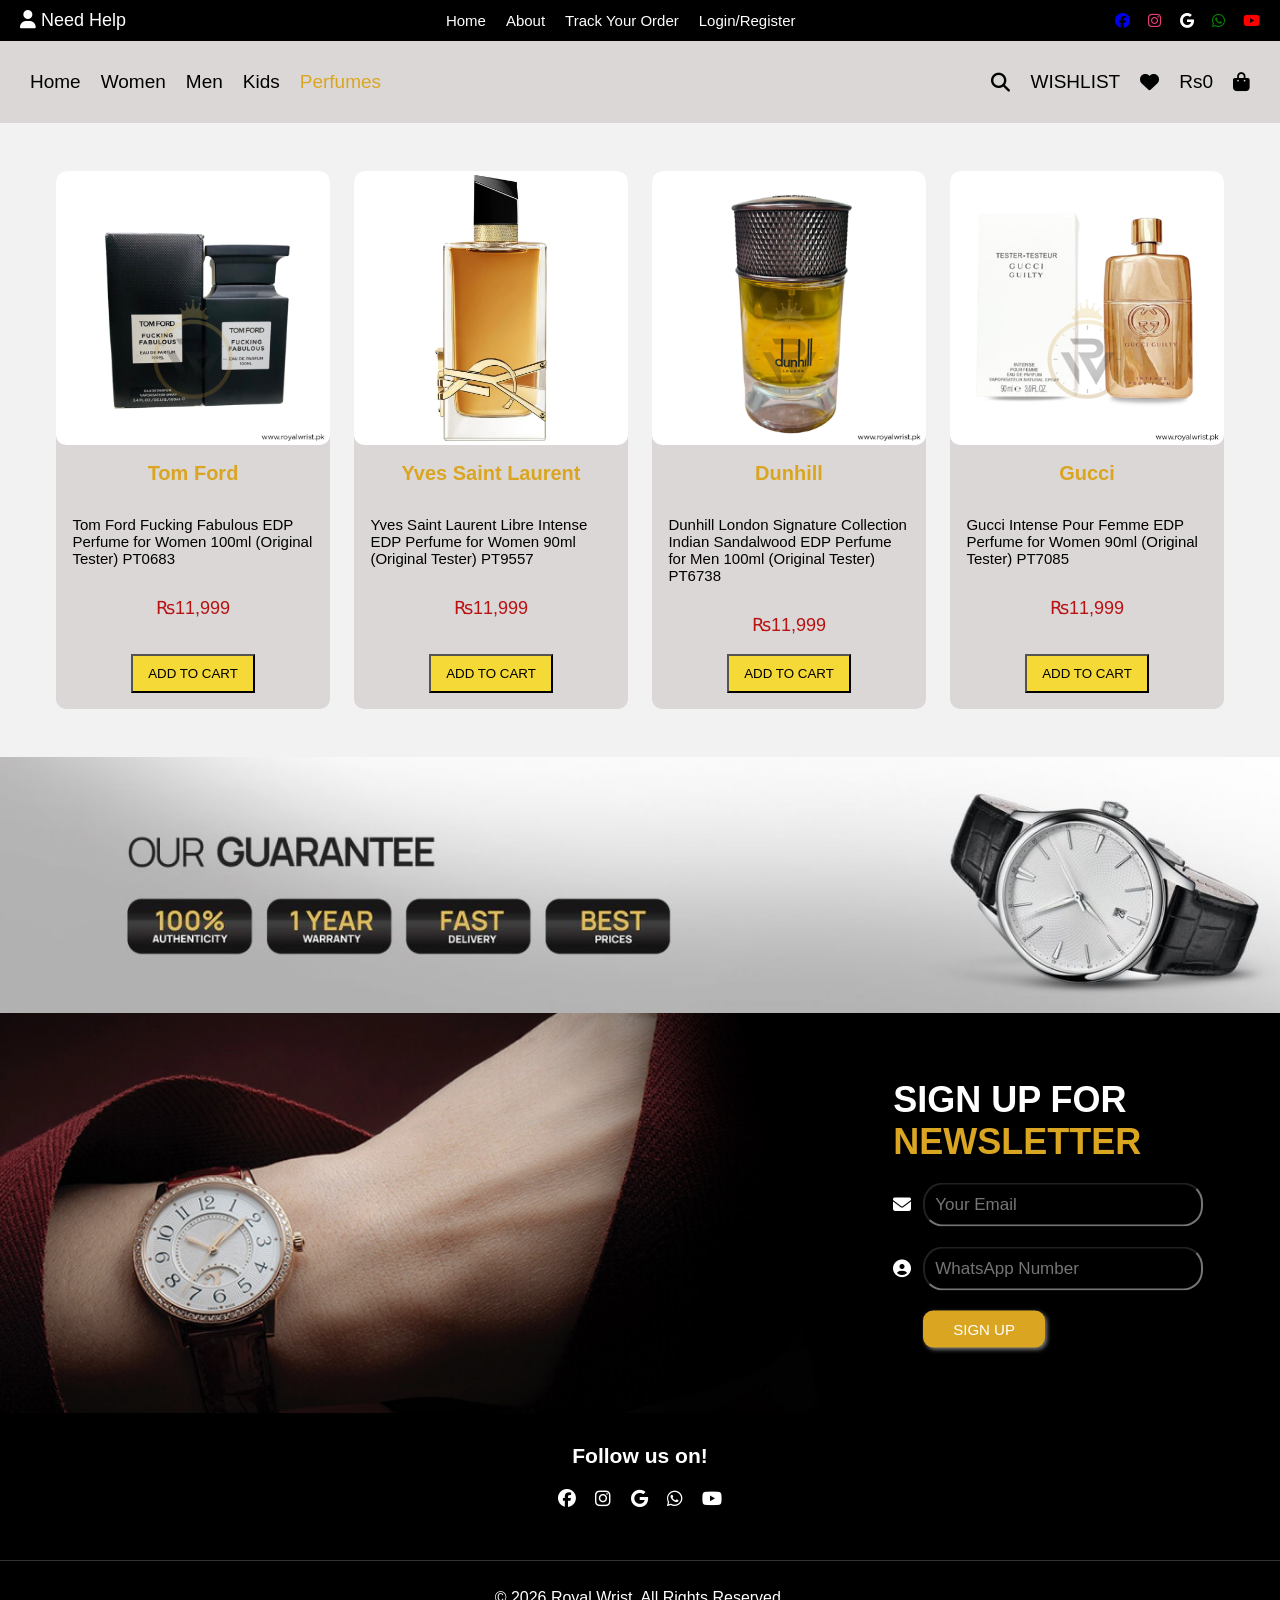
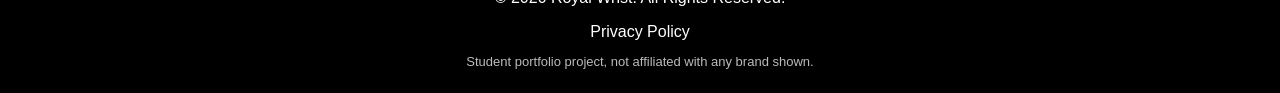
<file: perfumes.html>
<!DOCTYPE html>
<html lang="en">
<head>
    <meta charset="UTF-8">
    <meta name="viewport" content="width=device-width, initial-scale=1.0">
    <title>Perfumes | Royal Wrist</title>
    <link rel="stylesheet" href="https://cdnjs.cloudflare.com/ajax/libs/font-awesome/6.5.0/css/all.min.css">
    <link rel="stylesheet" href="css/style.css">
</head>
<body>
  <div class="pk">
    <span class="pk-help"><i class="fa-solid fa-user"></i> Need Help</span>
    <nav class="pk1" aria-label="Account">
      <a href="index.html">Home</a>
      <a href="about.html">About</a>
      <a href="track-order.html">Track Your Order</a>
      <a href="login.html">Login/Register</a>
    </nav>
    <div class="social">
      <a href="#" aria-label="Facebook"><i class="fab fa-facebook"></i></a>
      <a href="#" aria-label="Instagram"><i class="fab fa-instagram icon-instagram"></i></a>
      <a href="#" aria-label="Google"><i class="fab fa-google icon-google"></i></a>
      <a href="#" aria-label="WhatsApp"><i class="fab fa-whatsapp icon-whatsapp"></i></a>
      <a href="#" aria-label="YouTube"><i class="fab fa-youtube icon-youtube"></i></a>
    </div>
  </div>

  <header class="pk2">
    <button class="nav-toggle" aria-label="Menu" aria-expanded="false" aria-controls="main-nav"><i class="fa-solid fa-bars"></i></button>
    <nav class="side1" id="main-nav" aria-label="Main">
      <a href="index.html">Home</a>
      <a href="women.html">Women</a>
      <a href="men.html">Men</a>
      <a href="kids.html">Kids</a>
      <a class="active" href="perfumes.html">Perfumes</a>
    </nav>
    <div class="side2">
      <i class="fa-solid fa-search"></i>
      <a class="wishlist-label" href="#">WISHLIST</a>
      <i class="fa-solid fa-heart"></i>
      <a href="#">Rs0</a>
      <i class="fa-solid fa-bag-shopping"></i>
    </div>
  </header>

  <div class="card0">
    <div class="card">
      <img src="assets/images/perfume-1.jpg" alt="Tom Ford women's eau de parfum bottle">
      <h2 class="card1">Tom Ford</h2>
      <p class="card2">Tom Ford Fucking Fabulous EDP Perfume for Women 100ml (Original Tester) PT0683</p>
      <p class="card3">₨11,999</p>
      <button type="button">ADD TO CART</button>
    </div>
    <div class="card">
      <img src="assets/images/perfume-2.jpg" alt="Yves Saint Laurent Libre Intense perfume bottle">
      <h2 class="card1">Yves Saint Laurent</h2>
      <p class="card2">Yves Saint Laurent Libre Intense EDP Perfume for Women 90ml (Original Tester) PT9557</p>
      <p class="card3">₨11,999</p>
      <button type="button">ADD TO CART</button>
    </div>
    <div class="card">
      <img src="assets/images/perfume-3.jpg" alt="Dunhill Indian Sandalwood men's perfume bottle">
      <h2 class="card1">Dunhill</h2>
      <p class="card2">Dunhill London Signature Collection Indian Sandalwood EDP Perfume for Men 100ml (Original Tester) PT6738</p>
      <p class="card3">₨11,999</p>
      <button type="button">ADD TO CART</button>
    </div>
    <div class="card">
      <img src="assets/images/perfume-4.jpg" alt="Gucci Intense Pour Femme perfume bottle">
      <h2 class="card1">Gucci</h2>
      <p class="card2">Gucci Intense Pour Femme EDP Perfume for Women 90ml (Original Tester) PT7085</p>
      <p class="card3">₨11,999</p>
      <button type="button">ADD TO CART</button>
    </div>
  </div>

  <img class="guarantee" src="assets/images/guarantee.jpg" alt="Our guarantee: 100% authenticity, 1 year warranty, fast delivery, best prices">

  <section class="sign">
    <img class="image" src="assets/images/newsletter.jpg" alt="Man wearing a classic watch with a white dial">
    <div class="sign1">
      <h2>SIGN UP FOR <br><b>NEWSLETTER</b></h2>
      <label class="field"><i class="fa-solid fa-envelope"></i>
        <input class="work" type="email" placeholder="Your Email" aria-label="Your email"></label>
      <label class="field"><i class="fa-solid fa-circle-user"></i>
        <input class="work" type="tel" placeholder="WhatsApp Number" aria-label="WhatsApp number"></label>
      <button type="button">SIGN UP</button>
    </div>
  </section>

  <section class="Follow">
    <h3>Follow us on!</h3>
    <div class="social">
      <a href="#" aria-label="Facebook"><i class="fab fa-facebook"></i></a>
      <a href="#" aria-label="Instagram"><i class="fab fa-instagram"></i></a>
      <a href="#" aria-label="Google"><i class="fab fa-google"></i></a>
      <a href="#" aria-label="WhatsApp"><i class="fab fa-whatsapp"></i></a>
      <a href="#" aria-label="YouTube"><i class="fab fa-youtube"></i></a>
    </div>
  </section>

  <footer class="footer">
    <p>© <span id="year">2026</span> Royal Wrist. All Rights Reserved.</p>
    <a href="#privacy-policy">Privacy Policy</a>
    <p class="disclaimer">Student portfolio project, not affiliated with any brand shown.</p>
  </footer>

  <script src="js/main.js"></script>
</body>
</html>
</file>
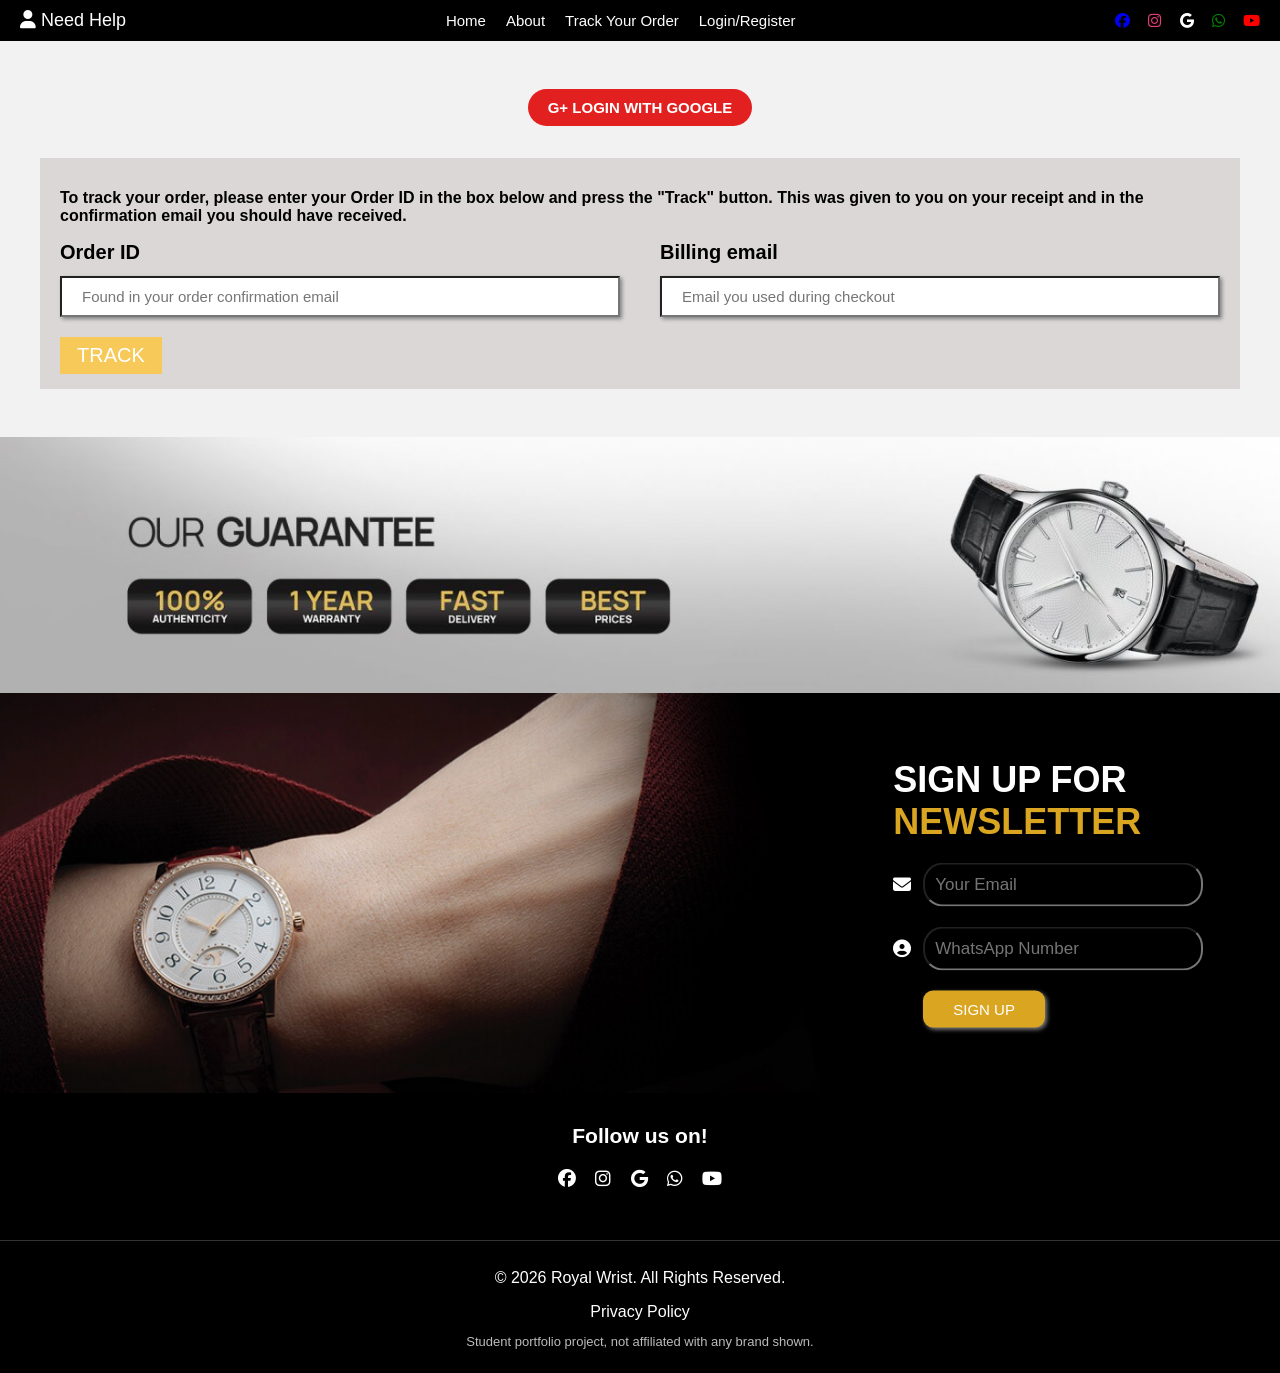
<file: track-order.html>
<!DOCTYPE html>
<html lang="en">
<head>
    <meta charset="UTF-8">
    <meta name="viewport" content="width=device-width, initial-scale=1.0">
    <title>Track Your Order | Royal Wrist</title>
        <link rel="stylesheet" href="https://cdnjs.cloudflare.com/ajax/libs/font-awesome/6.5.0/css/all.min.css">
    <link rel="stylesheet" href="css/style.css">

    <style>
.login{
    text-align: center;
    margin: var(--section-gap) var(--gutter) 32px;
}
.login span{
    display: inline-block;
    padding: 10px 20px;
    border-radius: 50px;
    cursor: pointer;
    font-size: 15px;
    background-color: var(--color-google);
    color: var(--color-white);
}
.login span:hover{
    background-color: var(--color-google-hover);
}
.track1{
    background-color: var(--color-surface);
    width: calc(100% - 2 * var(--gutter));
    max-width: var(--container);
    margin: 0 auto var(--section-gap);
    padding: 15px 20px;
}
.track3{
    display: grid;
    grid-template-columns: 1fr 1fr;
    gap: 40px;
}
.track3 label{
    display: inline-block;
    font-size: 20px;
    margin-bottom: 12px;
}
.track3 input{
    display: block;
    width: 100%;
    padding: 10px 20px;
    box-shadow: 2px 2px 4px gray;
    font-size: 15px;
}
.track1 button{
    padding: 5px 15px;
    margin-top: 20px;
    background-color: var(--color-form-btn);
    cursor: pointer;
    font-size: 20px;
    color: var(--color-white);
    border: 2px solid var(--color-form-btn);
}
@media (max-width: 768px){
    .track3{
        grid-template-columns: 1fr;
    }
}
    </style>
</head>
<body>
    <div class="pk">
    <span class="pk-help"><i class="fa-solid fa-user"></i> Need Help</span>
    <nav class="pk1" aria-label="Account">
      <a href="index.html">Home</a>
      <a href="about.html">About</a>
      <a href="track-order.html">Track Your Order</a>
      <a href="login.html">Login/Register</a>
    </nav>
    <div class="social">
      <a href="#" aria-label="Facebook"><i class="fab fa-facebook"></i></a>
      <a href="#" aria-label="Instagram"><i class="fab fa-instagram icon-instagram"></i></a>
      <a href="#" aria-label="Google"><i class="fab fa-google icon-google"></i></a>
      <a href="#" aria-label="WhatsApp"><i class="fab fa-whatsapp icon-whatsapp"></i></a>
      <a href="#" aria-label="YouTube"><i class="fab fa-youtube icon-youtube"></i></a>
    </div>
  </div>

      <div class="login">
        <span><b>G+ LOGIN WITH GOOGLE</b></span>
      </div>
    <div class="track1">
        <p class="track2"><b>To track your order, please enter your Order ID in the box below and press the "Track" button.
            This was given to you on your receipt and in the confirmation email you should have received.</b></p>
      <div class="track3">
        <div class="id1">
          <label for="order-id"><b>Order ID</b></label>
          <input type="text" id="order-id" placeholder="Found in your order confirmation email">
        </div>
        <div class="id2">
          <label for="billing-email"><b>Billing email</b></label>
          <input type="email" id="billing-email" placeholder="Email you used during checkout">
        </div>
      </div>

      <button>TRACK</button>
    </div>

<img class="guarantee" src="assets/images/guarantee.jpg" alt="Our guarantee: 100% authenticity, 1 year warranty, fast delivery, best prices">
    
   <section class="sign">
    <img class="image" src="assets/images/newsletter.jpg" alt="Man wearing a classic watch with a white dial">
    <div class="sign1">
      <h2>SIGN UP FOR <br><b>NEWSLETTER</b></h2>
      <label class="field"><i class="fa-solid fa-envelope"></i>
        <input class="work" type="email" placeholder="Your Email" aria-label="Your email"></label>
      <label class="field"><i class="fa-solid fa-circle-user"></i>
        <input class="work" type="tel" placeholder="WhatsApp Number" aria-label="WhatsApp number"></label>
      <button type="button">SIGN UP</button>
    </div>
  </section>

<section class="Follow">
    <h3>Follow us on!</h3>
    <div class="social">
      <a href="#" aria-label="Facebook"><i class="fab fa-facebook"></i></a>
      <a href="#" aria-label="Instagram"><i class="fab fa-instagram"></i></a>
      <a href="#" aria-label="Google"><i class="fab fa-google"></i></a>
      <a href="#" aria-label="WhatsApp"><i class="fab fa-whatsapp"></i></a>
      <a href="#" aria-label="YouTube"><i class="fab fa-youtube"></i></a>
    </div>
  </section>

<footer class="footer">
    <p>© <span id="year">2026</span> Royal Wrist. All Rights Reserved.</p>
    <a href="#privacy-policy">Privacy Policy</a>
    <p class="disclaimer">Student portfolio project, not affiliated with any brand shown.</p>
  </footer>

  <script src="js/main.js"></script>
</body>
</html>
</file>
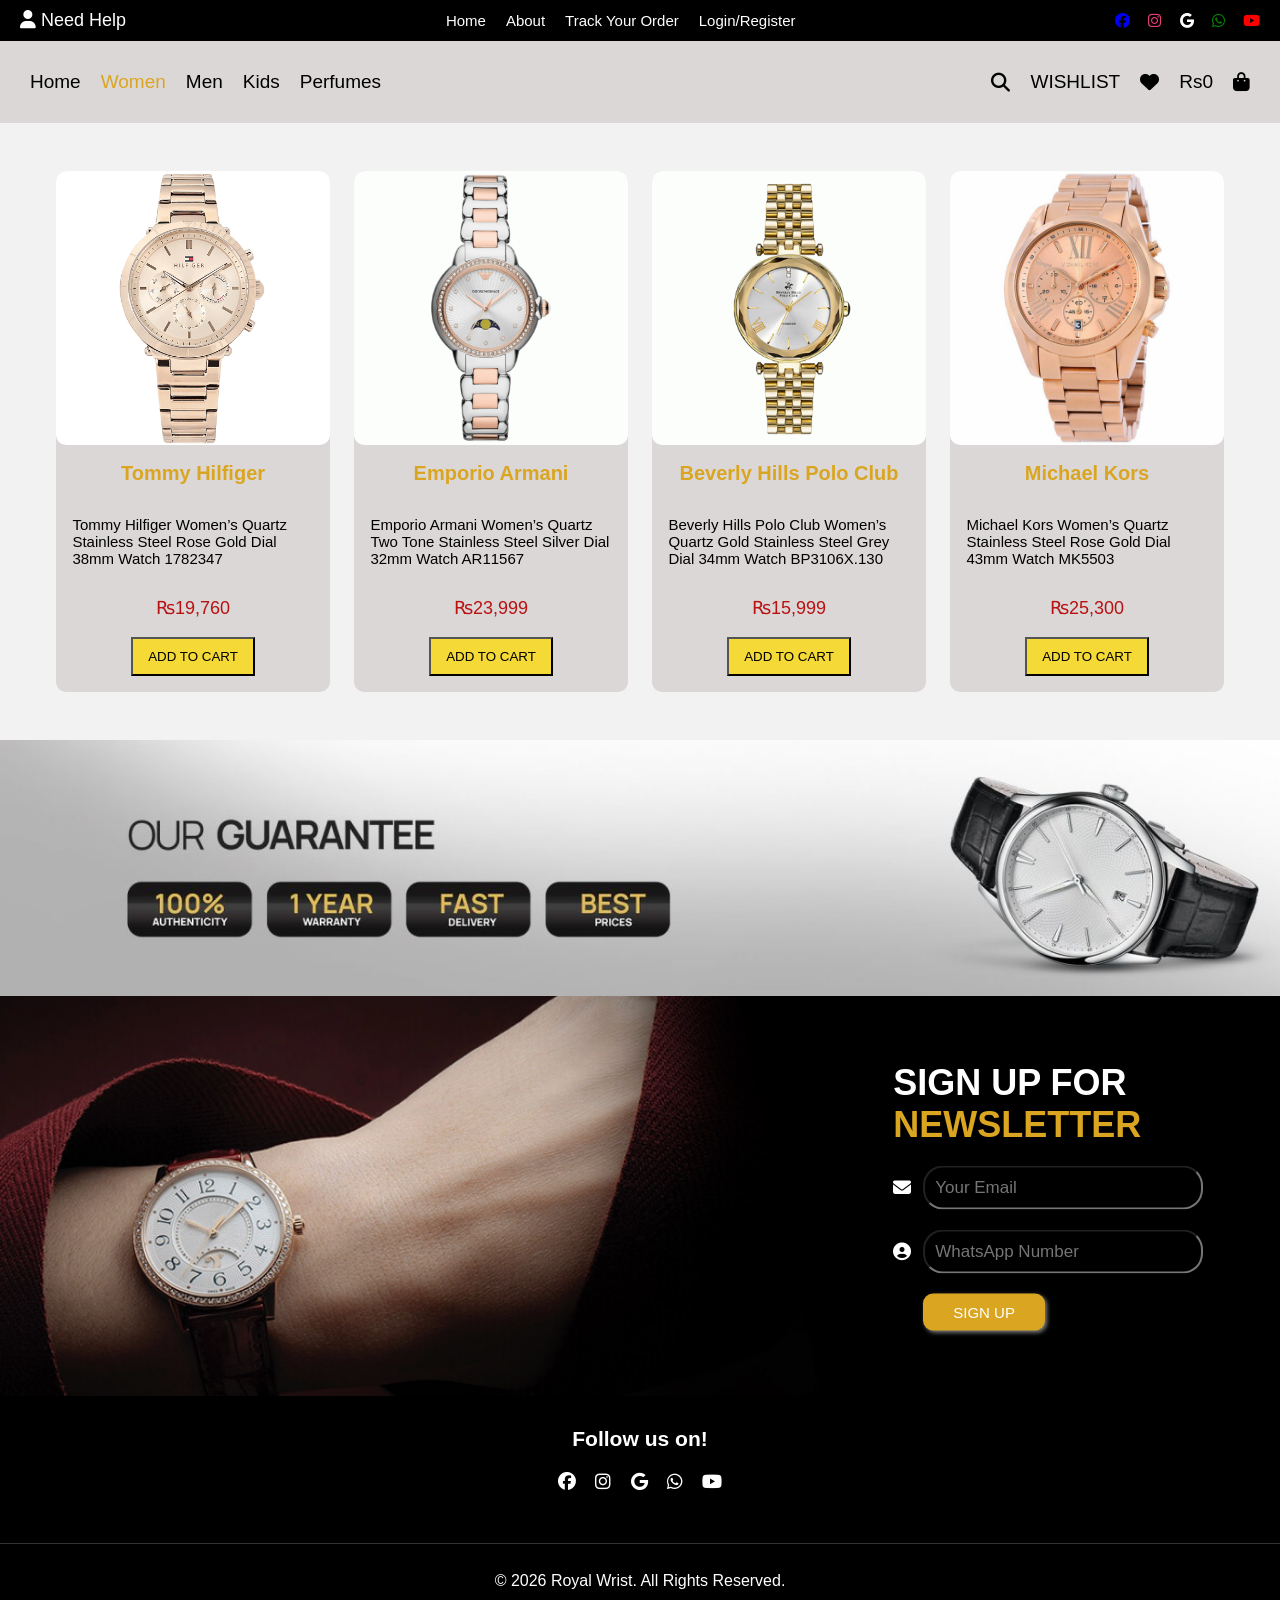
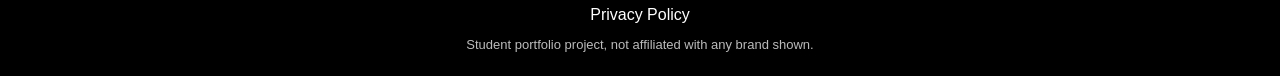
<file: women.html>
<!DOCTYPE html>
<html lang="en">
<head>
    <meta charset="UTF-8">
    <meta name="viewport" content="width=device-width, initial-scale=1.0">
    <title>Women Watches | Royal Wrist</title>
    <link rel="stylesheet" href="https://cdnjs.cloudflare.com/ajax/libs/font-awesome/6.5.0/css/all.min.css">
    <link rel="stylesheet" href="css/style.css">
</head>
<body>
  <div class="pk">
    <span class="pk-help"><i class="fa-solid fa-user"></i> Need Help</span>
    <nav class="pk1" aria-label="Account">
      <a href="index.html">Home</a>
      <a href="about.html">About</a>
      <a href="track-order.html">Track Your Order</a>
      <a href="login.html">Login/Register</a>
    </nav>
    <div class="social">
      <a href="#" aria-label="Facebook"><i class="fab fa-facebook"></i></a>
      <a href="#" aria-label="Instagram"><i class="fab fa-instagram icon-instagram"></i></a>
      <a href="#" aria-label="Google"><i class="fab fa-google icon-google"></i></a>
      <a href="#" aria-label="WhatsApp"><i class="fab fa-whatsapp icon-whatsapp"></i></a>
      <a href="#" aria-label="YouTube"><i class="fab fa-youtube icon-youtube"></i></a>
    </div>
  </div>

  <header class="pk2">
    <button class="nav-toggle" aria-label="Menu" aria-expanded="false" aria-controls="main-nav"><i class="fa-solid fa-bars"></i></button>
    <nav class="side1" id="main-nav" aria-label="Main">
      <a href="index.html">Home</a>
      <a class="active" href="women.html">Women</a>
      <a href="men.html">Men</a>
      <a href="kids.html">Kids</a>
      <a href="perfumes.html">Perfumes</a>
    </nav>
    <div class="side2">
      <i class="fa-solid fa-search"></i>
      <a class="wishlist-label" href="#">WISHLIST</a>
      <i class="fa-solid fa-heart"></i>
      <a href="#">Rs0</a>
      <i class="fa-solid fa-bag-shopping"></i>
    </div>
  </header>

  <div class="card0">
    <div class="card">
      <img src="assets/images/women-1.jpg" alt="Tommy Hilfiger women's steel watch with rose gold dial">
      <h2 class="card1">Tommy Hilfiger</h2>
      <p class="card2">Tommy Hilfiger Women’s Quartz Stainless Steel Rose Gold Dial 38mm Watch 1782347</p>
      <p class="card3">₨19,760</p>
      <button type="button">ADD TO CART</button>
    </div>
    <div class="card">
      <img src="assets/images/women-2.webp" alt="Emporio Armani women's two-tone watch with silver dial">
      <h2 class="card1">Emporio Armani</h2>
      <p class="card2">Emporio Armani Women’s Quartz Two Tone Stainless Steel Silver Dial 32mm Watch AR11567</p>
      <p class="card3">₨23,999</p>
      <button type="button">ADD TO CART</button>
    </div>
    <div class="card">
      <img src="assets/images/women-3.webp" alt="Beverly Hills Polo Club women's gold watch, grey dial">
      <h2 class="card1">Beverly Hills Polo Club</h2>
      <p class="card2">Beverly Hills Polo Club Women’s Quartz Gold Stainless Steel Grey Dial 34mm Watch BP3106X.130</p>
      <p class="card3">₨15,999</p>
      <button type="button">ADD TO CART</button>
    </div>
    <div class="card">
      <img src="assets/images/women-4.jpg" alt="Michael Kors women's steel watch with rose gold dial">
      <h2 class="card1">Michael Kors</h2>
      <p class="card2">Michael Kors Women’s Quartz Stainless Steel Rose Gold Dial 43mm Watch MK5503</p>
      <p class="card3">₨25,300</p>
      <button type="button">ADD TO CART</button>
    </div>
  </div>

  <img class="guarantee" src="assets/images/guarantee.jpg" alt="Our guarantee: 100% authenticity, 1 year warranty, fast delivery, best prices">

  <section class="sign">
    <img class="image" src="assets/images/newsletter.jpg" alt="Man wearing a classic watch with a white dial">
    <div class="sign1">
      <h2>SIGN UP FOR <br><b>NEWSLETTER</b></h2>
      <label class="field"><i class="fa-solid fa-envelope"></i>
        <input class="work" type="email" placeholder="Your Email" aria-label="Your email"></label>
      <label class="field"><i class="fa-solid fa-circle-user"></i>
        <input class="work" type="tel" placeholder="WhatsApp Number" aria-label="WhatsApp number"></label>
      <button type="button">SIGN UP</button>
    </div>
  </section>

  <section class="Follow">
    <h3>Follow us on!</h3>
    <div class="social">
      <a href="#" aria-label="Facebook"><i class="fab fa-facebook"></i></a>
      <a href="#" aria-label="Instagram"><i class="fab fa-instagram"></i></a>
      <a href="#" aria-label="Google"><i class="fab fa-google"></i></a>
      <a href="#" aria-label="WhatsApp"><i class="fab fa-whatsapp"></i></a>
      <a href="#" aria-label="YouTube"><i class="fab fa-youtube"></i></a>
    </div>
  </section>

  <footer class="footer">
    <p>© <span id="year">2026</span> Royal Wrist. All Rights Reserved.</p>
    <a href="#privacy-policy">Privacy Policy</a>
    <p class="disclaimer">Student portfolio project, not affiliated with any brand shown.</p>
  </footer>

  <script src="js/main.js"></script>
</body>
</html>
</file>
<file: css/style.css>
/* Shared styles for every page: colors, fonts, top bar, header,
   product cards, guarantee banner, newsletter, follow block, footer. */

:root {
  --color-black: #000;
  --color-white: #fff;
  --color-bg: rgb(242, 242, 242);
  --color-surface: rgb(219, 215, 215);
  --color-chip: rgb(236, 254, 254);
  --color-gold: goldenrod;
  --color-dark-btn: rgb(47, 45, 45);
  --color-shadow: rgb(160, 158, 158);
  --color-price: rgb(185, 18, 18);
  --color-cart-btn: rgb(245, 217, 55);
  --color-form-btn: rgb(246, 201, 88);
  --color-google: rgb(227, 32, 32);
  --color-google-hover: rgb(255, 41, 41);
  --color-instagram: rgb(229, 61, 117);
  --color-whatsapp: green;
  --color-youtube: red;

  --font-body: 'Segoe UI', Tahoma, Geneva, Verdana, sans-serif;
  --font-heading: 'Segoe UI', Tahoma, Geneva, Verdana, sans-serif;

  --container: 1200px;
  --gutter: 16px;
  --section-gap: 48px;
}

*,
*::before,
*::after {
  box-sizing: border-box;
}

body {
  margin: 0;
  padding: 0;
  background-color: var(--color-bg);
  font-family: var(--font-body);
  overflow-x: hidden;
}

h1, h2, h3 {
  font-family: var(--font-heading);
}

img,
video {
  max-width: 100%;
}

a {
  text-decoration: none;
}

i:hover {
  transform: scale(1.6);
  transition: transform 0.3s ease;
}

/* ---------- Top bar ---------- */
.pk {
  display: flex;
  flex-wrap: wrap;
  align-items: center;
  justify-content: space-between;
  gap: 10px 20px;
  background-color: var(--color-black);
  color: var(--color-white);
  padding: 10px 20px;
  font-size: 15px;
}

.pk-help {
  font-size: large;
}

.pk1 {
  display: flex;
  flex-wrap: wrap;
  align-items: center;
  gap: 20px;
}

.pk1 a {
  color: var(--color-white);
}

.social a + a {
  margin-left: 14px;
}

.icon-instagram { color: var(--color-instagram); }
.icon-google { color: var(--color-white); }
.icon-whatsapp { color: var(--color-whatsapp); }
.icon-youtube { color: var(--color-youtube); }

/* ---------- Header / main nav ---------- */
.pk2 {
  position: relative;
  display: flex;
  justify-content: space-between;
  align-items: center;
  background-color: var(--color-surface);
  padding: 30px;
  font-size: 19px;
}

.side1,
.side2 {
  display: flex;
  align-items: center;
  gap: 20px;
}

.side1 a,
.side2 a {
  color: var(--color-black);
}

.side1 a.active {
  color: var(--color-gold);
}

.nav-toggle {
  display: none;
  background: none;
  border: none;
  font-size: 24px;
  cursor: pointer;
  padding: 0;
}

/* ---------- Product cards (category pages) ---------- */
.card0 {
  display: grid;
  grid-template-columns: repeat(4, 1fr);
  gap: 24px;
  max-width: var(--container);
  margin: var(--section-gap) auto;
  padding: 0 var(--gutter);
}

.card {
  display: flex;
  flex-direction: column;
  background-color: var(--color-surface);
  border-radius: 10px;
}

.card img {
  display: block;
  width: 100%;
  aspect-ratio: 1;
  object-fit: cover;
  border-radius: 10px;
}

.card img:hover {
  transform: scale(1.1);
  transition: transform 0.3s ease;
}

.card1 {
  font-size: 20px;
  color: var(--color-gold);
  text-align: center;
}

.card2 {
  padding: 0 6%;
  font-size: 15px;
}

.card3 {
  margin-top: 15px;
  color: var(--color-price);
  font-size: 18px;
  text-align: center;
}

.card button {
  align-self: center;
  margin: auto 0 16px;
  padding: 10px 15px;
  cursor: pointer;
  background-color: var(--color-cart-btn);
}

.card button:hover {
  background-color: var(--color-black);
  color: var(--color-white);
  border: solid 2px var(--color-white);
}

/* ---------- Guarantee banner ---------- */
.guarantee {
  display: block;
  width: 100%;
  height: auto;
  margin-top: var(--section-gap);
}

/* ---------- Newsletter ---------- */
.sign {
  position: relative;
  width: 100%;
}

.image {
  display: block;
  width: 100%;
  height: 400px;
  object-fit: cover;
  object-position: left center;
}

.sign1 {
  position: absolute;
  top: 50%;
  right: 6%;
  transform: translateY(-50%);
  color: var(--color-white);
  font-size: large;
}

.sign1 h2 {
  font-size: 2em;
  margin: 0 0 20px;
}

.sign1 h2 b {
  color: var(--color-gold);
}

.field {
  display: flex;
  align-items: center;
  gap: 12px;
  margin-bottom: 20px;
}

.work {
  width: 280px;
  max-width: 100%;
  font-size: 17px;
  padding: 10px;
  border-radius: 20px;
  color: var(--color-white);
  background-color: var(--color-black);
}

.sign1 button {
  margin-left: 30px;
  background-color: var(--color-gold);
  color: var(--color-white);
  font-family: var(--font-body);
  font-size: 15px;
  padding: 10px 30px;
  border: none;
  border-radius: 10px;
  cursor: pointer;
  box-shadow: 2px 2px 4px gray;
}

.sign1 button:hover {
  transform: scale(1.1);
  transition: transform 0.3s ease;
}

/* ---------- Follow us ---------- */
.Follow {
  background-color: var(--color-black);
  color: var(--color-white);
  text-align: center;
  font-size: large;
  padding: 10px var(--gutter) 50px;
}

.Follow a {
  color: var(--color-white);
}

/* ---------- Footer ---------- */
.footer {
  background-color: var(--color-black);
  color: var(--color-white);
  text-align: center;
  padding: 12px var(--gutter) 24px;
  border-top: 1px solid #333;
}

.footer a {
  color: var(--color-white);
}

.disclaimer {
  font-size: 13px;
  color: #bbb;
  margin-bottom: 0;
}

/* ---------- Responsive ---------- */
@media (max-width: 900px) {
  .card0 {
    grid-template-columns: repeat(2, 1fr);
  }
}

@media (max-width: 768px) {
  .pk {
    justify-content: center;
    text-align: center;
  }

  .pk1 {
    justify-content: center;
    gap: 8px 16px;
  }

  .pk2 {
    flex-wrap: wrap;
    padding: 16px 20px;
  }

  .nav-toggle {
    display: block;
  }

  .side1 {
    display: none;
    order: 3;
    width: 100%;
    flex-direction: column;
    align-items: flex-start;
    gap: 14px;
    padding-top: 16px;
  }

  .side1.open {
    display: flex;
  }

  .side2 {
    gap: 14px;
    font-size: 16px;
  }

  .sign1 {
    left: 50%;
    right: auto;
    transform: translate(-50%, -50%);
    width: calc(100% - 2 * var(--gutter));
    max-width: 380px;
    padding: 20px;
    background-color: rgba(0, 0, 0, 0.65);
    border-radius: 10px;
    text-align: center;
  }

  .sign1 h2 {
    font-size: 1.6em;
  }

  .field {
    justify-content: center;
  }

  .sign1 button {
    margin-left: 0;
  }
}

@media (max-width: 520px) {
  .card0 {
    grid-template-columns: 1fr;
  }

  .wishlist-label {
    display: none; /* keep the heart icon, drop the text */
  }
}
</file>
